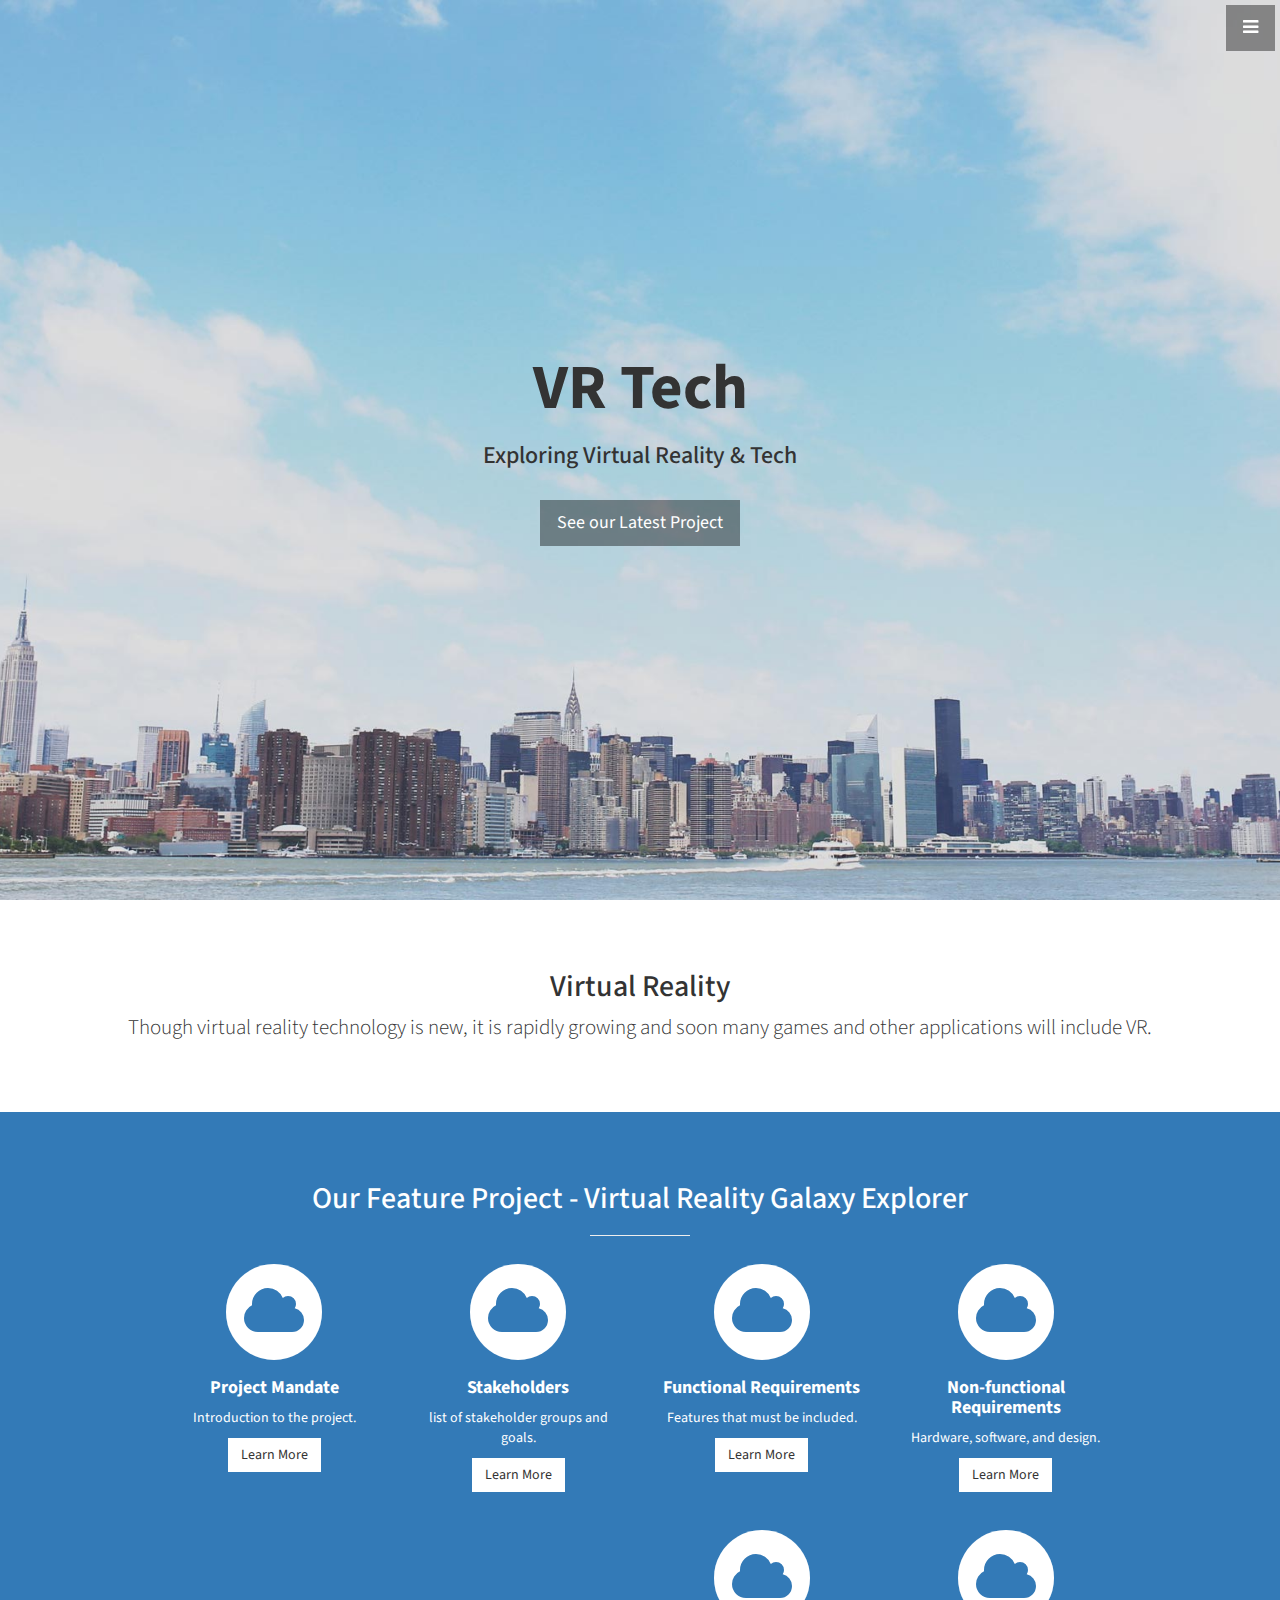
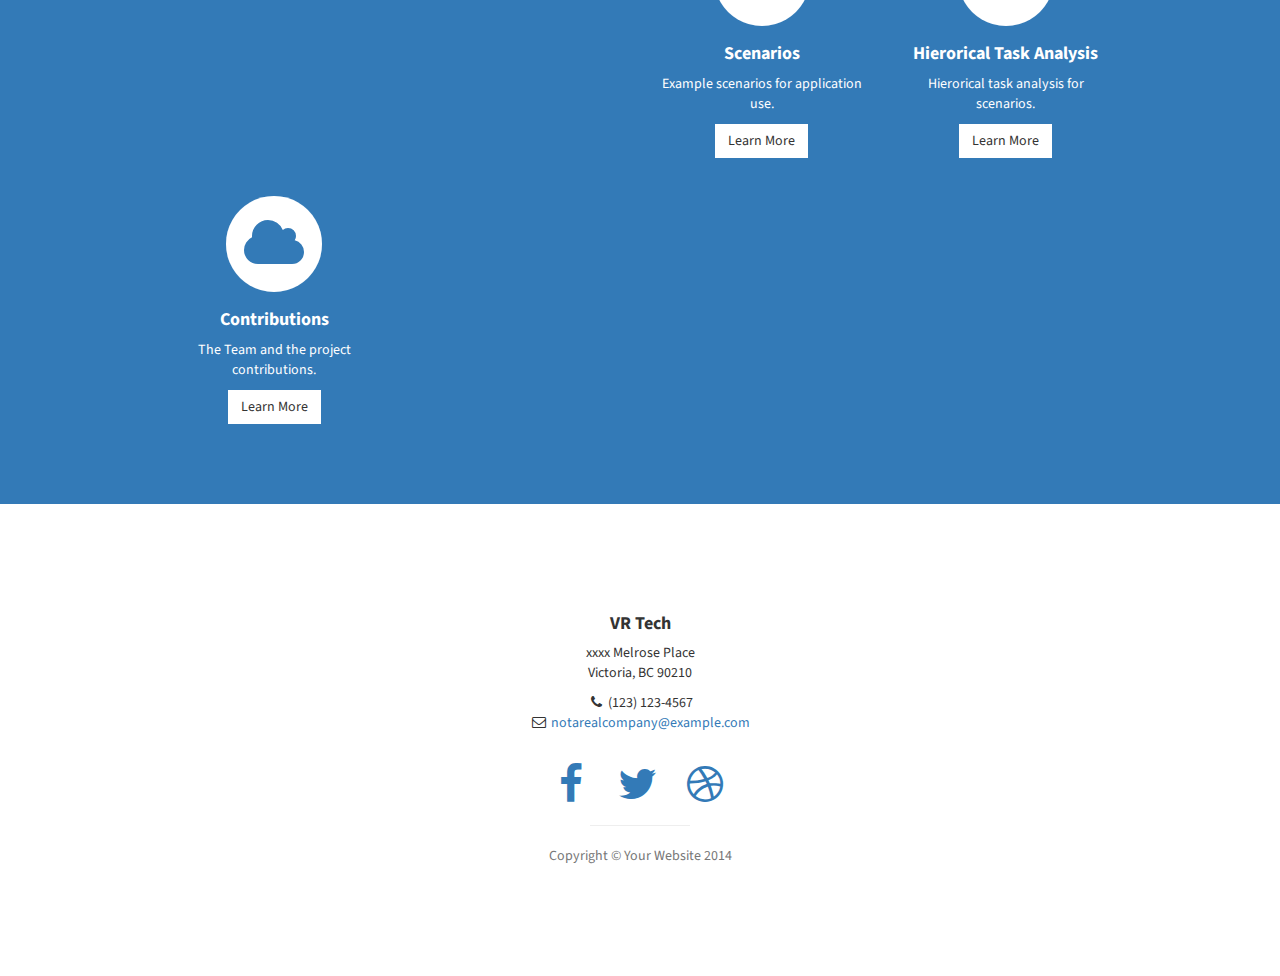
<file: index.html>
<!DOCTYPE html>
<html lang="en">

<head>

    <meta charset="utf-8">
    <meta http-equiv="X-UA-Compatible" content="IE=edge">
    <meta name="viewport" content="width=device-width, initial-scale=1">
    <meta name="description" content="">
    <meta name="author" content="">

    <title>Seng 310 Project - Phase 1 website</title>

    <!-- Bootstrap Core CSS -->
    <link href="css/bootstrap.min.css" rel="stylesheet">

    <!-- Custom CSS -->
    <link href="css/stylish-portfolio.css" rel="stylesheet">

    <!-- Custom Fonts -->
    <link href="font-awesome/css/font-awesome.min.css" rel="stylesheet" type="text/css">
    <link href="https://fonts.googleapis.com/css?family=Source+Sans+Pro:300,400,700,300italic,400italic,700italic" rel="stylesheet" type="text/css">

    <!-- HTML5 Shim and Respond.js IE8 support of HTML5 elements and media queries -->
    <!-- WARNING: Respond.js doesn't work if you view the page via file:// -->
    <!--[if lt IE 9]>
        <script src="https://oss.maxcdn.com/libs/html5shiv/3.7.0/html5shiv.js"></script>
        <script src="https://oss.maxcdn.com/libs/respond.js/1.4.2/respond.min.js"></script>
    <![endif]-->

</head>

<body>

  <!-- Navigation -->
  <a id="menu-toggle" href="#" class="btn btn-dark btn-lg toggle"><i class="fa fa-bars"></i></a>
  <nav id="sidebar-wrapper">
      <ul class="sidebar-nav">
          <a id="menu-close" href="#" class="btn btn-light btn-lg pull-right toggle"><i class="fa fa-times"></i></a>
          <li class="sidebar-brand">
              <a href="index.html" onclick=$("#menu-close").click();>Home</a>
          </li>
          <li>
              <a href="mandate.html" onclick=$("#menu-close").click();>Mandate</a>
          </li>
          <li>
              <a href="stakeholders.html" onclick=$("#menu-close").click();>Stakeholders</a>
          </li>
          <li>
              <a href="functional-requirements.html" onclick=$("#menu-close").click();>Functional Requirements</a>
          </li>
          <li>
              <a href="non-functional-requirements.html" onclick=$("#menu-close").click();>Non-functional Requirements</a>
          </li>
          <li>
              <a href="scenarios.html" onclick=$("#menu-close").click();>Scenarios</a>
          </li>
          <li>
              <a href="task-analysis.html" onclick=$("#menu-close").click();>Hierarchical Task Analysis</a>
          </li>
          <li>
              <a href="contributions.html" onclick=$("#menu-close").click();>contributions</a>
          </li>
      </ul>
  </nav>

    <!-- Header -->
    <header id="top" class="header-index">
        <div class="text-vertical-center">
            <h1>VR Tech</h1>
            <h3>Exploring Virtual Reality &amp; Tech</h3>
            <br>
            <a href="mandate.html" class="btn btn-dark btn-lg">See our Latest Project</a>
        </div>
    </header>

    <!-- About -->
    <section id="about" class="about">
        <div class="container">
            <div class="row">
                <div class="col-lg-12 text-center">
                    <h2>Virtual Reality</h2>
                    <p class="lead">Though virtual reality technology is new, it is rapidly growing
                       and soon many games and other applications will include VR.</p>
                </div>
            </div>
            <!-- /.row -->
        </div>
        <!-- /.container -->
    </section>

    <!-- Services -->
    <!-- The circle icons use Font Awesome's stacked icon classes. For more information, visit http://fontawesome.io/examples/ -->
    <section id="services" class="services bg-primary">
        <div class="container">
            <div class="row text-center">
                <div class="col-lg-10 col-lg-offset-1">
                    <h2>Our Feature Project - Virtual Reality Galaxy Explorer</h2>
                    <hr class="small">
                    <div class="row">
                        <div class="col-md-3 col-sm-6">
                            <div class="service-item">
                                <span class="fa-stack fa-4x">
                                <i class="fa fa-circle fa-stack-2x"></i>
                                <i class="fa fa-cloud fa-stack-1x text-primary"></i>
                            </span>
                                <h4>
                                    <strong>Project Mandate</strong>
                                </h4>
                                <p>Introduction to the project.</p>
                                <a href="mandate.html" class="btn btn-light">Learn More</a>
                            </div>
                        </div>
                        <div class="col-md-3 col-sm-6">
                            <div class="service-item">
                                <span class="fa-stack fa-4x">
                                <i class="fa fa-circle fa-stack-2x"></i>
                                <i class="fa fa-cloud fa-stack-1x text-primary"></i>
                            </span>
                                <h4>
                                    <strong>Stakeholders</strong>
                                </h4>
                                <p>list of stakeholder groups and goals.</p>
                                <a href="stakeholders.html" class="btn btn-light">Learn More</a>
                            </div>
                        </div>
                        <div class="col-md-3 col-sm-6">
                            <div class="service-item">
                                <span class="fa-stack fa-4x">
                                <i class="fa fa-circle fa-stack-2x"></i>
                                <i class="fa fa-cloud fa-stack-1x text-primary"></i>
                            </span>
                                <h4>
                                    <strong>Functional Requirements</strong>
                                </h4>
                                <p>Features that must be included.</p>
                                <a href="functional-requirements.html" class="btn btn-light">Learn More</a>
                            </div>
                        </div>
                        <div class="col-md-3 col-sm-6">
                            <div class="service-item">
                                <span class="fa-stack fa-4x">
                                <i class="fa fa-circle fa-stack-2x"></i>
                                <i class="fa fa-cloud fa-stack-1x text-primary"></i>
                            </span>
                                <h4>
                                    <strong>Non-functional Requirements</strong>
                                </h4>
                                <p>Hardware, software, and design.</p>
                                <a href="non-functional-requirements" class="btn btn-light">Learn More</a>
                            </div>
                        </div>
                        <div class="col-md-3 col-sm-6">
                            <div class="service-item">
                                <span class="fa-stack fa-4x">
                                <i class="fa fa-circle fa-stack-2x"></i>
                                <i class="fa fa-cloud fa-stack-1x text-primary"></i>
                            </span>
                                <h4>
                                    <strong>Scenarios</strong>
                                </h4>
                                <p>Example scenarios for application use.</p>
                                <a href="scenarios.html" class="btn btn-light">Learn More</a>
                            </div>
                        </div>
                        <div class="col-md-3 col-sm-6">
                            <div class="service-item">
                                <span class="fa-stack fa-4x">
                                <i class="fa fa-circle fa-stack-2x"></i>
                                <i class="fa fa-cloud fa-stack-1x text-primary"></i>
                            </span>
                                <h4>
                                    <strong>Hierorical Task Analysis</strong>
                                </h4>
                                <p>Hierorical task analysis for scenarios.</p>
                                <a href="task-analysis.html" class="btn btn-light">Learn More</a>
                            </div>
                        </div>
                        <div class="col-md-3 col-sm-6">
                            <div class="service-item">
                                <span class="fa-stack fa-4x">
                                <i class="fa fa-circle fa-stack-2x"></i>
                                <i class="fa fa-cloud fa-stack-1x text-primary"></i>
                            </span>
                                <h4>
                                    <strong>Contributions</strong>
                                </h4>
                                <p>The Team and the project contributions.</p>
                                <a href="contributions.html" class="btn btn-light">Learn More</a>
                            </div>
                        </div>
                    </div>
                    <!-- /.row (nested) -->
                </div>
                <!-- /.col-lg-10 -->
            </div>
            <!-- /.row -->
        </div>
        <!-- /.container -->
    </section>

    <!-- Footer -->
    <footer>
        <div class="container">
            <div class="row">
                <div class="col-lg-10 col-lg-offset-1 text-center">
                    <h4><strong>VR Tech</strong>
                    </h4>
                    <p>xxxx Melrose Place
                        <br>Victoria, BC 90210</p>
                    <ul class="list-unstyled">
                        <li><i class="fa fa-phone fa-fw"></i> (123) 123-4567</li>
                        <li><i class="fa fa-envelope-o fa-fw"></i> <a href="mailto:name@example.com">notarealcompany@example.com</a>
                        </li>
                    </ul>
                    <br>
                    <ul class="list-inline">
                        <li>
                            <a href="#"><i class="fa fa-facebook fa-fw fa-3x"></i></a>
                        </li>
                        <li>
                            <a href="#"><i class="fa fa-twitter fa-fw fa-3x"></i></a>
                        </li>
                        <li>
                            <a href="#"><i class="fa fa-dribbble fa-fw fa-3x"></i></a>
                        </li>
                    </ul>
                    <hr class="small">
                    <p class="text-muted">Copyright &copy; Your Website 2014</p>
                </div>
            </div>
        </div>
        <a id="to-top" href="#top" class="btn btn-dark btn-lg"><i class="fa fa-chevron-up fa-fw fa-1x"></i></a>
    </footer>

    <!-- jQuery -->
    <script src="js/jquery.js"></script>

    <!-- Bootstrap Core JavaScript -->
    <script src="js/bootstrap.min.js"></script>

    <!-- Custom Theme JavaScript -->
    <script>
    // Closes the sidebar menu
    $("#menu-close").click(function(e) {
        e.preventDefault();
        $("#sidebar-wrapper").toggleClass("active");
    });
    // Opens the sidebar menu
    $("#menu-toggle").click(function(e) {
        e.preventDefault();
        $("#sidebar-wrapper").toggleClass("active");
    });
    // Scrolls to the selected menu item on the page
    $(function() {
        $('a[href*=#]:not([href=#],[data-toggle],[data-target],[data-slide])').click(function() {
            if (location.pathname.replace(/^\//, '') == this.pathname.replace(/^\//, '') || location.hostname == this.hostname) {
                var target = $(this.hash);
                target = target.length ? target : $('[name=' + this.hash.slice(1) + ']');
                if (target.length) {
                    $('html,body').animate({
                        scrollTop: target.offset().top
                    }, 1000);
                    return false;
                }
            }
        });
    });
    //#to-top button appears after scrolling
    var fixed = false;
    $(document).scroll(function() {
        if ($(this).scrollTop() > 250) {
            if (!fixed) {
                fixed = true;
                // $('#to-top').css({position:'fixed', display:'block'});
                $('#to-top').show("slow", function() {
                    $('#to-top').css({
                        position: 'fixed',
                        display: 'block'
                    });
                });
            }
        } else {
            if (fixed) {
                fixed = false;
                $('#to-top').hide("slow", function() {
                    $('#to-top').css({
                        display: 'none'
                    });
                });
            }
        }
    });
    // Disable Google Maps scrolling
    // See http://stackoverflow.com/a/25904582/1607849
    // Disable scroll zooming and bind back the click event
    var onMapMouseleaveHandler = function(event) {
        var that = $(this);
        that.on('click', onMapClickHandler);
        that.off('mouseleave', onMapMouseleaveHandler);
        that.find('iframe').css("pointer-events", "none");
    }
    var onMapClickHandler = function(event) {
            var that = $(this);
            // Disable the click handler until the user leaves the map area
            that.off('click', onMapClickHandler);
            // Enable scrolling zoom
            that.find('iframe').css("pointer-events", "auto");
            // Handle the mouse leave event
            that.on('mouseleave', onMapMouseleaveHandler);
        }
        // Enable map zooming with mouse scroll when the user clicks the map
    $('.map').on('click', onMapClickHandler);
    </script>

</body>

</html>
</file>
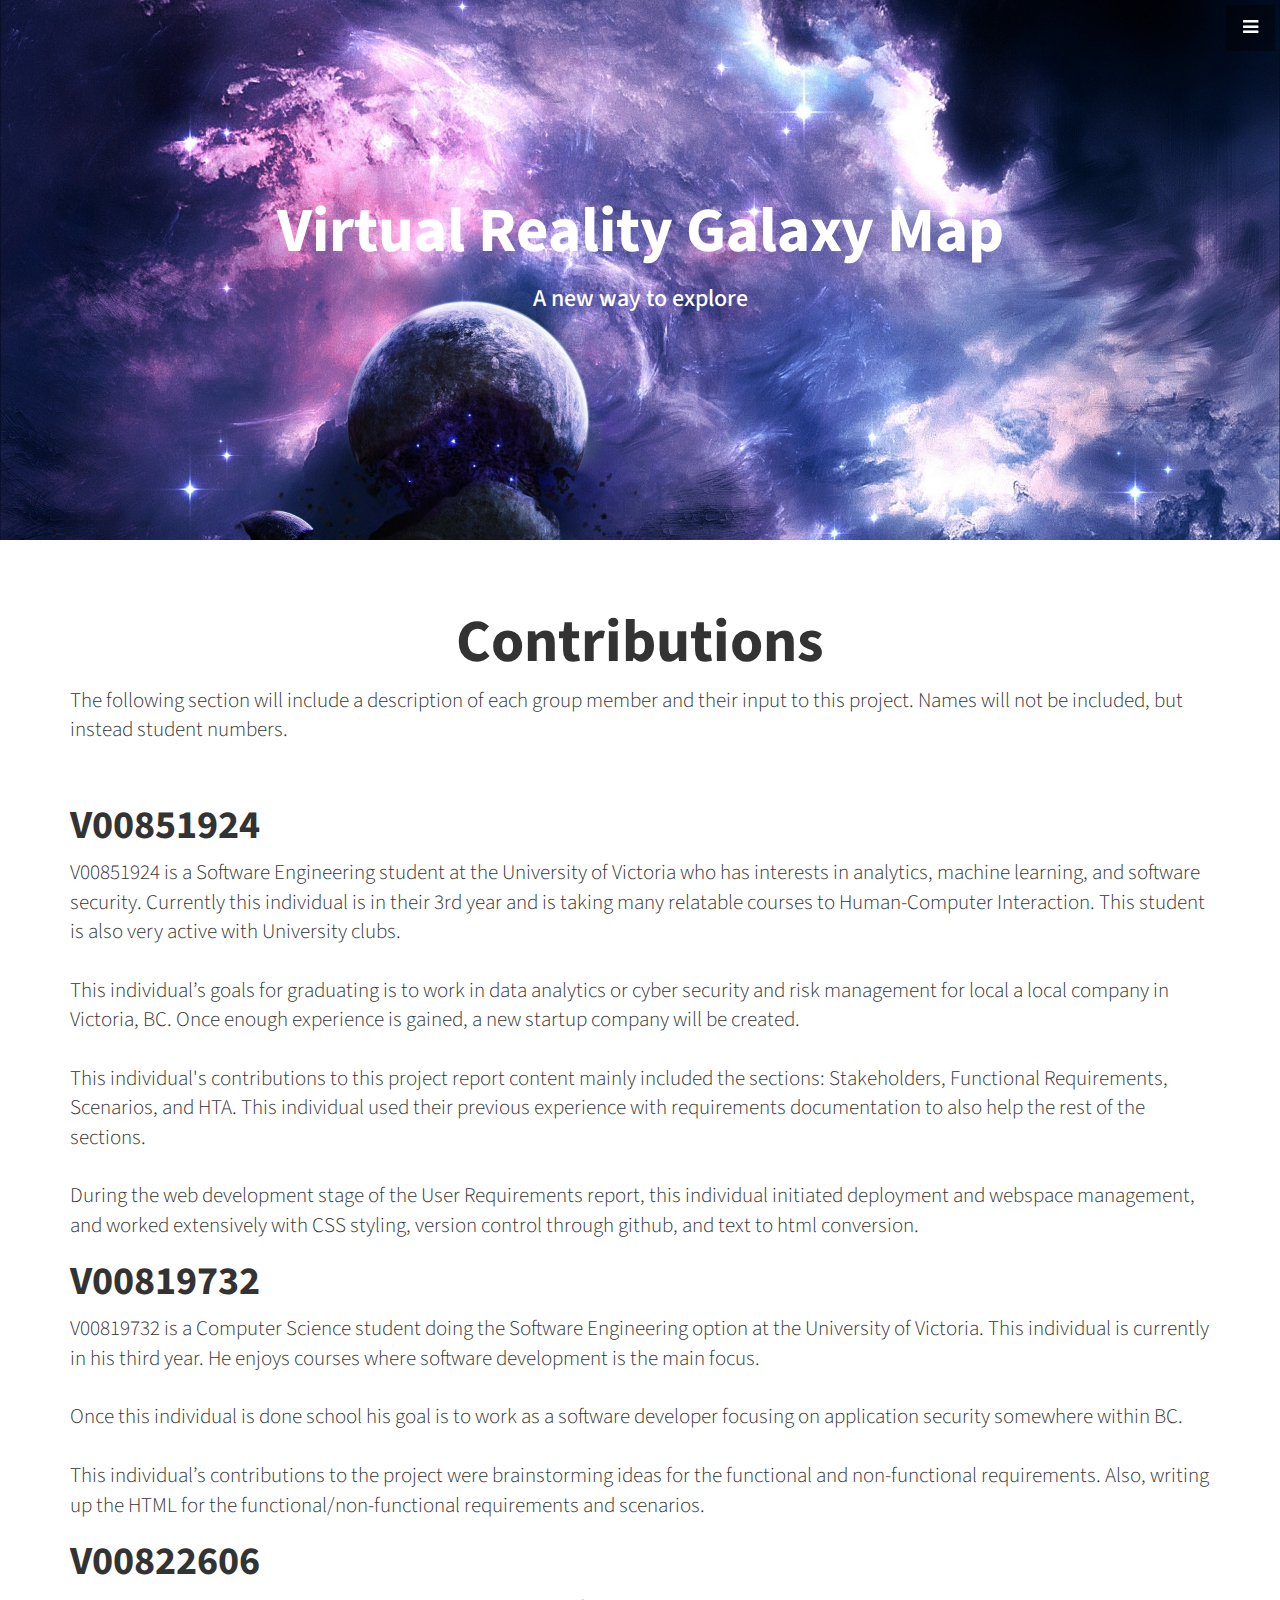
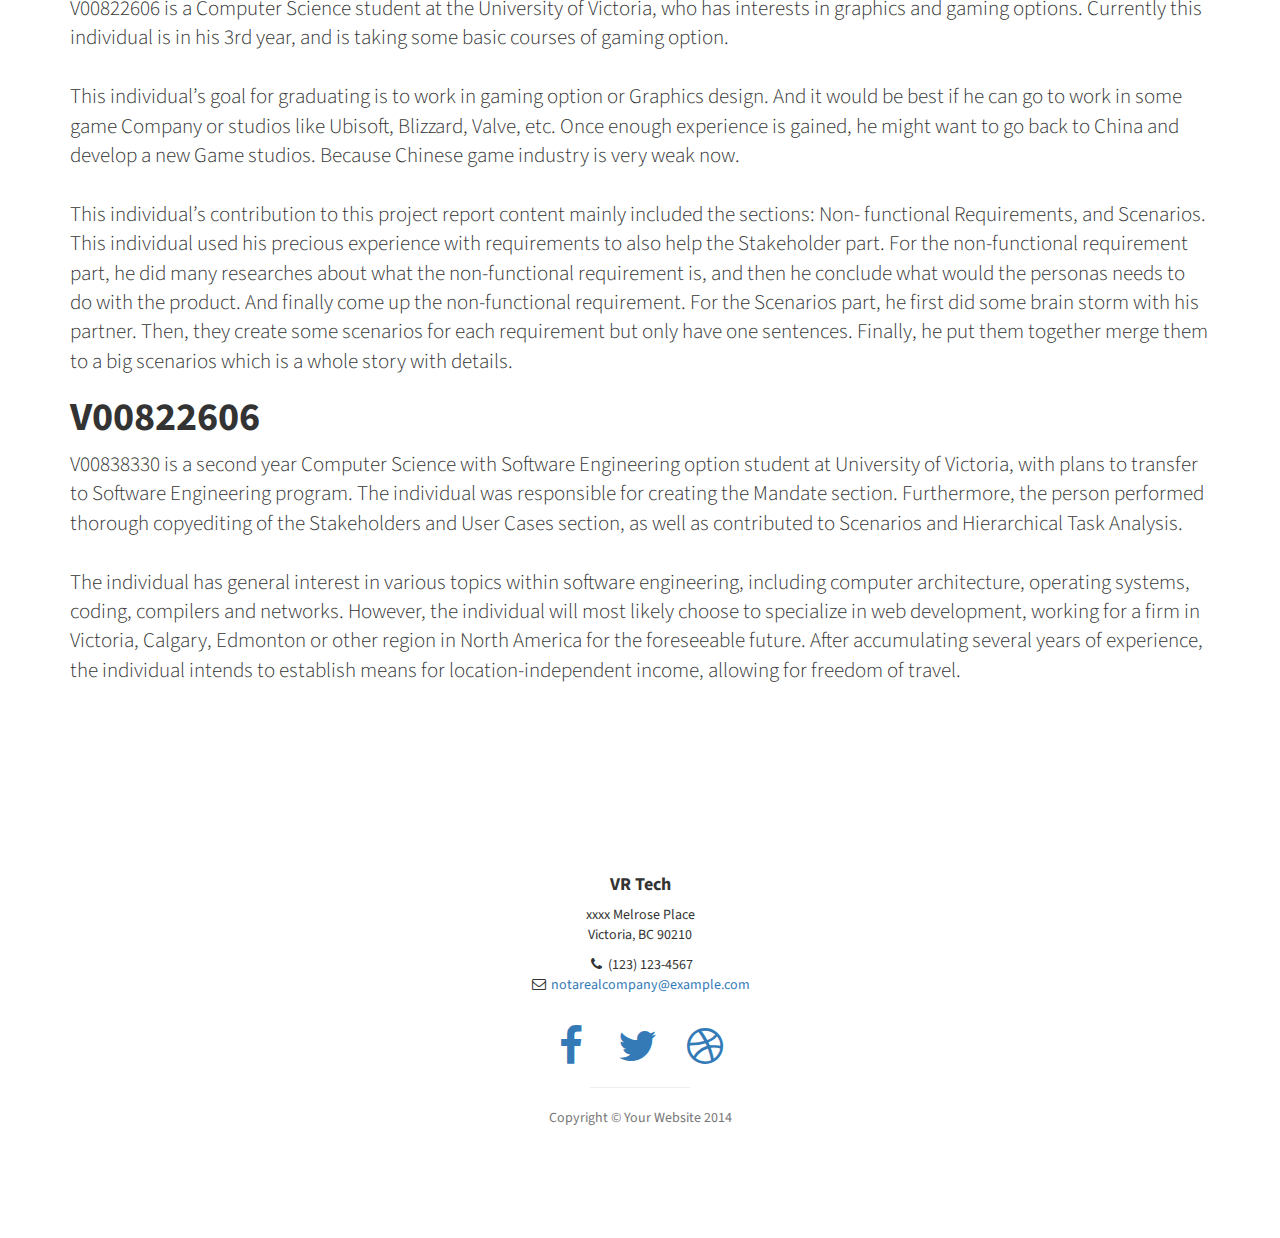
<file: contributions.html>
<!DOCTYPE html>
<html lang="en">

<head>

    <meta charset="utf-8">
    <meta http-equiv="X-UA-Compatible" content="IE=edge">
    <meta name="viewport" content="width=device-width, initial-scale=1">
    <meta name="description" content="">
    <meta name="author" content="">

    <title>Seng 310 Project - Phase 1 website</title>

    <!-- Bootstrap Core CSS -->
    <link href="css/bootstrap.min.css" rel="stylesheet">

    <!-- Custom CSS -->
    <link href="css/stylish-portfolio.css" rel="stylesheet">

    <!-- Custom Fonts -->
    <link href="font-awesome/css/font-awesome.min.css" rel="stylesheet" type="text/css">
    <link href="https://fonts.googleapis.com/css?family=Source+Sans+Pro:300,400,700,300italic,400italic,700italic" rel="stylesheet" type="text/css">

    <!-- HTML5 Shim and Respond.js IE8 support of HTML5 elements and media queries -->
    <!-- WARNING: Respond.js doesn't work if you view the page via file:// -->
    <!--[if lt IE 9]>
        <script src="https://oss.maxcdn.com/libs/html5shiv/3.7.0/html5shiv.js"></script>
        <script src="https://oss.maxcdn.com/libs/respond.js/1.4.2/respond.min.js"></script>
    <![endif]-->

</head>

<body>

  <!-- Navigation -->
  <a id="menu-toggle" href="#" class="btn btn-dark btn-lg toggle"><i class="fa fa-bars"></i></a>
  <nav id="sidebar-wrapper">
      <ul class="sidebar-nav">
          <a id="menu-close" href="#" class="btn btn-light btn-lg pull-right toggle"><i class="fa fa-times"></i></a>
          <li class="sidebar-brand">
              <a href="index.html" onclick=$("#menu-close").click();>Home</a>
          </li>
          <li>
              <a href="mandate.html" onclick=$("#menu-close").click();>Mandate</a>
          </li>
          <li>
              <a href="stakeholders.html" onclick=$("#menu-close").click();>Stakeholders</a>
          </li>
          <li>
              <a href="functional-requirements.html" onclick=$("#menu-close").click();>Functional Requirements</a>
          </li>
          <li>
              <a href="non-functional-requirements.html" onclick=$("#menu-close").click();>Non-functional Requirements</a>
          </li>
          <li>
              <a href="scenarios.html" onclick=$("#menu-close").click();>Scenarios</a>
          </li>
          <li>
              <a href="task-analysis.html" onclick=$("#menu-close").click();>Hierarchical Task Analysis</a>
          </li>
          <li>
              <a href="contributions.html" onclick=$("#menu-close").click();>contributions</a>
          </li>
      </ul>
  </nav>

    <!-- Header -->
    <header id="top" class="header-project">
        <div class="text-vertical-center">
            <h1>Virtual Reality Galaxy Map</h1>
            <h3>A new way to explore</h3>
            <br>

        </div>
    </header>

    <!-- About -->
    <section id="about" class="about">
        <div class="container">
            <div class="row">
              <div class="col-lg-12 text-center lead">

                <h1>Contributions</h1>

                <div class="lead-body">
                  <p>
                    The following section will include a description of each group member and their input to this
                    project. Names will not be included, but instead student numbers.
                  </p>
                  <br />

                  <h2>V00851924</h2>
                    <p>
                      V00851924 is a Software Engineering student at the University of Victoria who has
                      interests in analytics, machine learning, and software security. Currently this
                      individual is in their 3rd year and is taking many relatable courses to
                      Human-Computer Interaction. This student is also very active with University clubs.
                      <br />
                      <br />
                      This individual’s goals for graduating is to work in data analytics or cyber
                      security and risk management for local a local company in Victoria, BC. Once
                      enough experience is gained, a new startup company will be created.
                      <br />
                      <br />
                      This individual's contributions to this project report content mainly included
                      the sections: Stakeholders, Functional Requirements, Scenarios, and HTA.
                      This individual used their previous experience with requirements documentation to
                      also help the rest of the sections.
                      <br />
                      <br />
                      During the web development stage of the User Requirements report, this individual
                      initiated deployment and webspace management, and worked extensively with CSS styling,
                      version control through github, and text to html conversion.
                    </p>

                  <h2>V00819732</h2>
                    <p>
                      V00819732 is a Computer Science student doing the Software Engineering option at
                      the University of Victoria. This individual is currently in his third year.
                      He enjoys courses where software development is the main focus.
                      <br />
                      <br />
                      Once this individual is done school his goal is to work as a software developer
                      focusing on application security somewhere within BC.
                      <br />
                      <br />
                      This individual’s contributions to the project were brainstorming ideas for the
                      functional and non-functional requirements. Also, writing up the HTML for the
                      functional/non-functional requirements and scenarios.
                    </p>

                  <h2>V00822606</h2>
                    <p>
                      V00822606 is a Computer Science student at the University of Victoria, who has
                      interests in graphics and gaming options. Currently this individual is in his 3rd
                      year, and is taking some basic courses of gaming option.
                      <br />
                      <br />
                      This individual’s goal for graduating is to work in gaming option or Graphics
                      design. And it would be best if he can go to work in some game Company or studios
                      like Ubisoft, Blizzard, Valve, etc. Once enough experience is gained, he might want
                      to go back to China and develop a new Game studios. Because Chinese game industry is
                      very weak now.
                      <br />
                      <br />
                      This individual’s contribution to this project report content mainly included
                      the sections: Non- functional Requirements, and Scenarios. This individual used
                      his precious experience with requirements to also help the Stakeholder part.
                      For the non-functional requirement part, he did many researches about what the
                      non-functional requirement is, and then he conclude what would the personas needs
                      to do with the product. And finally come up the non-functional requirement. For
                      the Scenarios part, he first did some brain storm with his partner. Then, they
                      create some scenarios for each requirement but only have one sentences. Finally,
                      he put them together merge them to a big scenarios which is a whole story with
                      details.
                    </p>
                  <h2>V00822606</h2>
                  <p>
                    V00838330 is a second year Computer Science with Software Engineering option student
                    at University of Victoria, with plans to transfer to Software Engineering program.
                    The individual was responsible for creating the Mandate section. Furthermore, the
                    person performed thorough copyediting of the Stakeholders and User Cases section,
                    as well as contributed to Scenarios and Hierarchical Task Analysis.
                    <br />
                    <br />
                    The individual has general interest in various topics within software engineering,
                    including computer architecture, operating systems, coding, compilers and networks.
                    However, the individual will most likely choose to specialize in web development,
                    working for a firm in Victoria, Calgary, Edmonton or other region in North America
                    for the foreseeable future. After accumulating several years of experience, the
                    individual intends to establish means for location-independent income, allowing for
                    freedom of travel.
                  </p>
                </div>

              </div>
            </div>
            <!-- /.row -->
        </div>
        <!-- /.container -->
    </section>

    <!-- Footer -->
    <footer>
        <div class="container">
            <div class="row">
                <div class="col-lg-10 col-lg-offset-1 text-center">
                    <h4><strong>VR Tech</strong>
                    </h4>
                    <p>xxxx Melrose Place
                        <br>Victoria, BC 90210</p>
                    <ul class="list-unstyled">
                        <li><i class="fa fa-phone fa-fw"></i> (123) 123-4567</li>
                        <li><i class="fa fa-envelope-o fa-fw"></i> <a href="mailto:name@example.com">notarealcompany@example.com</a>
                        </li>
                    </ul>
                    <br>
                    <ul class="list-inline">
                        <li>
                            <a href="#"><i class="fa fa-facebook fa-fw fa-3x"></i></a>
                        </li>
                        <li>
                            <a href="#"><i class="fa fa-twitter fa-fw fa-3x"></i></a>
                        </li>
                        <li>
                            <a href="#"><i class="fa fa-dribbble fa-fw fa-3x"></i></a>
                        </li>
                    </ul>
                    <hr class="small">
                    <p class="text-muted">Copyright &copy; Your Website 2014</p>
                </div>
            </div>
        </div>
        <a id="to-top" href="#top" class="btn btn-dark btn-lg"><i class="fa fa-chevron-up fa-fw fa-1x"></i></a>
    </footer>

    <!-- jQuery -->
    <script src="js/jquery.js"></script>

    <!-- Bootstrap Core JavaScript -->
    <script src="js/bootstrap.min.js"></script>

    <!-- Custom Theme JavaScript -->
    <script>
    // Closes the sidebar menu
    $("#menu-close").click(function(e) {
        e.preventDefault();
        $("#sidebar-wrapper").toggleClass("active");
    });
    // Opens the sidebar menu
    $("#menu-toggle").click(function(e) {
        e.preventDefault();
        $("#sidebar-wrapper").toggleClass("active");
    });
    // Scrolls to the selected menu item on the page
    $(function() {
        $('a[href*=#]:not([href=#],[data-toggle],[data-target],[data-slide])').click(function() {
            if (location.pathname.replace(/^\//, '') == this.pathname.replace(/^\//, '') || location.hostname == this.hostname) {
                var target = $(this.hash);
                target = target.length ? target : $('[name=' + this.hash.slice(1) + ']');
                if (target.length) {
                    $('html,body').animate({
                        scrollTop: target.offset().top
                    }, 1000);
                    return false;
                }
            }
        });
    });
    //#to-top button appears after scrolling
    var fixed = false;
    $(document).scroll(function() {
        if ($(this).scrollTop() > 250) {
            if (!fixed) {
                fixed = true;
                // $('#to-top').css({position:'fixed', display:'block'});
                $('#to-top').show("slow", function() {
                    $('#to-top').css({
                        position: 'fixed',
                        display: 'block'
                    });
                });
            }
        } else {
            if (fixed) {
                fixed = false;
                $('#to-top').hide("slow", function() {
                    $('#to-top').css({
                        display: 'none'
                    });
                });
            }
        }
    });
    // Disable Google Maps scrolling
    // See http://stackoverflow.com/a/25904582/1607849
    // Disable scroll zooming and bind back the click event
    var onMapMouseleaveHandler = function(event) {
        var that = $(this);
        that.on('click', onMapClickHandler);
        that.off('mouseleave', onMapMouseleaveHandler);
        that.find('iframe').css("pointer-events", "none");
    }
    var onMapClickHandler = function(event) {
            var that = $(this);
            // Disable the click handler until the user leaves the map area
            that.off('click', onMapClickHandler);
            // Enable scrolling zoom
            that.find('iframe').css("pointer-events", "auto");
            // Handle the mouse leave event
            that.on('mouseleave', onMapMouseleaveHandler);
        }
        // Enable map zooming with mouse scroll when the user clicks the map
    $('.map').on('click', onMapClickHandler);
    </script>

</body>

</html>
</file>
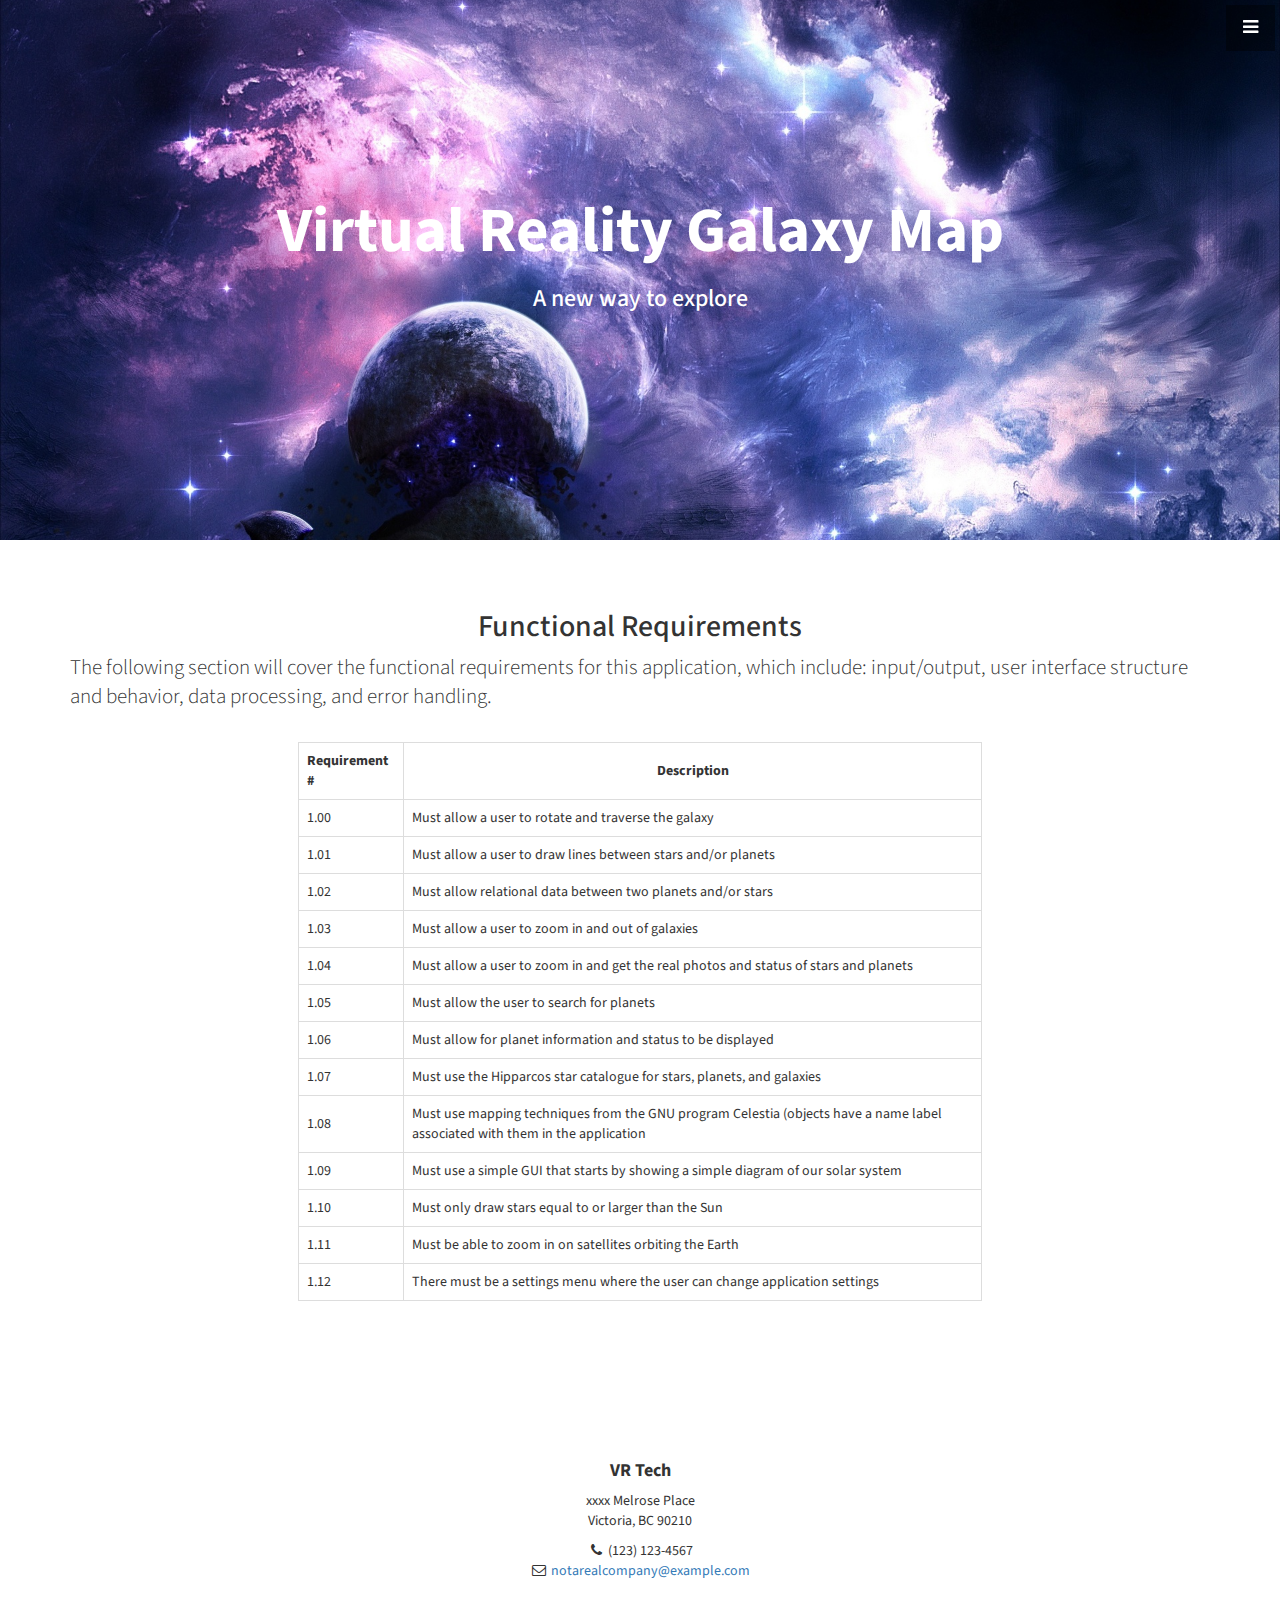
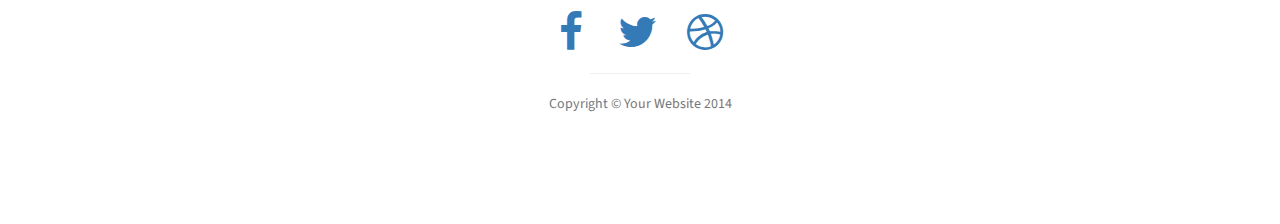
<file: functional-requirements.html>
<!DOCTYPE html>
<html lang="en">

<head>

    <meta charset="utf-8">
    <meta http-equiv="X-UA-Compatible" content="IE=edge">
    <meta name="viewport" content="width=device-width, initial-scale=1">
    <meta name="description" content="">
    <meta name="author" content="">

    <title>Seng 310 Project - Phase 1 website</title>

    <!-- Bootstrap Core CSS -->
    <link href="css/bootstrap.min.css" rel="stylesheet">

    <!-- Custom CSS -->
    <link href="css/stylish-portfolio.css" rel="stylesheet">

    <!-- Custom Fonts -->
    <link href="font-awesome/css/font-awesome.min.css" rel="stylesheet" type="text/css">
    <link href="https://fonts.googleapis.com/css?family=Source+Sans+Pro:300,400,700,300italic,400italic,700italic" rel="stylesheet" type="text/css">

    <!-- HTML5 Shim and Respond.js IE8 support of HTML5 elements and media queries -->
    <!-- WARNING: Respond.js doesn't work if you view the page via file:// -->
    <!--[if lt IE 9]>
        <script src="https://oss.maxcdn.com/libs/html5shiv/3.7.0/html5shiv.js"></script>
        <script src="https://oss.maxcdn.com/libs/respond.js/1.4.2/respond.min.js"></script>
    <![endif]-->

</head>

<body>

  <!-- Navigation -->
  <a id="menu-toggle" href="#" class="btn btn-dark btn-lg toggle"><i class="fa fa-bars"></i></a>
  <nav id="sidebar-wrapper">
      <ul class="sidebar-nav">
          <a id="menu-close" href="#" class="btn btn-light btn-lg pull-right toggle"><i class="fa fa-times"></i></a>
          <li class="sidebar-brand">
              <a href="index.html" onclick=$("#menu-close").click();>Home</a>
          </li>
          <li>
              <a href="mandate.html" onclick=$("#menu-close").click();>Mandate</a>
          </li>
          <li>
              <a href="stakeholders.html" onclick=$("#menu-close").click();>Stakeholders</a>
          </li>
          <li>
              <a href="functional-requirements.html" onclick=$("#menu-close").click();>Functional Requirements</a>
          </li>
          <li>
              <a href="non-functional-requirements.html" onclick=$("#menu-close").click();>Non-functional Requirements</a>
          </li>
          <li>
              <a href="scenarios.html" onclick=$("#menu-close").click();>Scenarios</a>
          </li>
          <li>
              <a href="task-analysis.html" onclick=$("#menu-close").click();>Hierarchical Task Analysis</a>
          </li>
          <li>
              <a href="contributions.html" onclick=$("#menu-close").click();>contributions</a>
          </li>
      </ul>
  </nav>

    <!-- Header -->
    <header id="top" class="header-project">
        <div class="text-vertical-center">
            <h1>Virtual Reality Galaxy Map</h1>
            <h3>A new way to explore</h3>
            <br>

        </div>
    </header>

    <!-- About -->
    <section id="about" class="about">
        <div class="container">
            <div class="row">
                <div class="col-lg-12 text-center lead">
                    <h2>Functional Requirements</h2>
                    <p class="lead-body">The following section will cover the functional requirements for this application, which include: input/output, user interface structure and behavior, data processing, and error handling.
                    </p>
                </div>
            </div>

             <table class="requ_table" style="width:60%" align="center">
                <tr>

                    <th class="req_l_t">  <b> Requirement # </b> </th>
                    <th class="req_r_t_des" > <b> Description </b> </th>

                 </tr>
                 <tr>
                    <td class="r_left">1.00</td>
                     <td class="r_right">Must allow a user to rotate and traverse the galaxy</td>

                 </tr>
                 <tr>
                    <td class="r_left">1.01</td>
                    <td class="r_right">Must allow a user to draw lines between stars and/or planets</td>

                 </tr>

                  <tr>
                    <td class="r_left">1.02</td>
                    <td class="r_right">Must allow relational data between two planets and/or stars</td>

                 </tr>

                  <tr>
                    <td class="r_left">1.03</td>
                    <td class="r_right">Must allow a user to zoom in and out of galaxies </td>

                 </tr>
                <tr>
                    <td class="r_left">1.04</td>
                    <td class="r_right">Must allow a user to zoom in and get the real photos and status of stars and planets</td>

                 </tr>

                 <tr>
                    <td class="r_left">1.05</td>
                    <td class="r_right">Must allow the user to search for planets</td>

                 </tr>

                 <tr>
                    <td class="r_left">1.06</td>
                    <td class="r_right">Must allow for planet information and status to be displayed</td>

                 </tr>

                  <tr>
                    <td class="r_left">1.07</td>
                    <td class="r_right">Must use the Hipparcos star catalogue for stars, planets, and galaxies</td>

                 </tr>
                  <tr>
                    <td class="r_left">1.08</td>
                    <td class="r_right">Must use mapping techniques from the GNU program Celestia (objects have a name label associated with them in the application</td>

                 </tr>
                 <tr>
                    <td class="r_left">1.09</td>
                    <td class="r_right">Must use a simple GUI that starts by showing a simple diagram of our solar system</td>

                 </tr>
                  <tr>
                    <td class="r_left">1.10</td>
                    <td class="r_right">Must only draw stars equal to or larger than the Sun</td>

                 </tr>
                  <tr>
                    <td class="r_left">1.11</td>
                    <td class="r_right">Must be able to zoom in on satellites orbiting the Earth</td>

                 </tr>
                  <tr>
                    <td class="r_left">1.12</td>
                    <td class="r_right">There must be a settings menu where the user can change application settings</td>

              </table>
        </div>
        <!-- /.container -->
    </section>

    <!-- Footer -->
    <footer>
        <div class="container">
            <div class="row">
                <div class="col-lg-10 col-lg-offset-1 text-center">
                    <h4><strong>VR Tech</strong>
                    </h4>
                    <p>xxxx Melrose Place
                        <br>Victoria, BC 90210</p>
                    <ul class="list-unstyled">
                        <li><i class="fa fa-phone fa-fw"></i> (123) 123-4567</li>
                        <li><i class="fa fa-envelope-o fa-fw"></i> <a href="mailto:name@example.com">notarealcompany@example.com</a>
                        </li>
                    </ul>
                    <br>
                    <ul class="list-inline">
                        <li>
                            <a href="#"><i class="fa fa-facebook fa-fw fa-3x"></i></a>
                        </li>
                        <li>
                            <a href="#"><i class="fa fa-twitter fa-fw fa-3x"></i></a>
                        </li>
                        <li>
                            <a href="#"><i class="fa fa-dribbble fa-fw fa-3x"></i></a>
                        </li>
                    </ul>
                    <hr class="small">
                    <p class="text-muted">Copyright &copy; Your Website 2014</p>
                </div>
            </div>
        </div>
        <a id="to-top" href="#top" class="btn btn-dark btn-lg"><i class="fa fa-chevron-up fa-fw fa-1x"></i></a>
    </footer>

    <!-- jQuery -->
    <script src="js/jquery.js"></script>

    <!-- Bootstrap Core JavaScript -->
    <script src="js/bootstrap.min.js"></script>

    <!-- Custom Theme JavaScript -->
    <script>
    // Closes the sidebar menu
    $("#menu-close").click(function(e) {
        e.preventDefault();
        $("#sidebar-wrapper").toggleClass("active");
    });
    // Opens the sidebar menu
    $("#menu-toggle").click(function(e) {
        e.preventDefault();
        $("#sidebar-wrapper").toggleClass("active");
    });
    // Scrolls to the selected menu item on the page
    $(function() {
        $('a[href*=#]:not([href=#],[data-toggle],[data-target],[data-slide])').click(function() {
            if (location.pathname.replace(/^\//, '') == this.pathname.replace(/^\//, '') || location.hostname == this.hostname) {
                var target = $(this.hash);
                target = target.length ? target : $('[name=' + this.hash.slice(1) + ']');
                if (target.length) {
                    $('html,body').animate({
                        scrollTop: target.offset().top
                    }, 1000);
                    return false;
                }
            }
        });
    });
    //#to-top button appears after scrolling
    var fixed = false;
    $(document).scroll(function() {
        if ($(this).scrollTop() > 250) {
            if (!fixed) {
                fixed = true;
                // $('#to-top').css({position:'fixed', display:'block'});
                $('#to-top').show("slow", function() {
                    $('#to-top').css({
                        position: 'fixed',
                        display: 'block'
                    });
                });
            }
        } else {
            if (fixed) {
                fixed = false;
                $('#to-top').hide("slow", function() {
                    $('#to-top').css({
                        display: 'none'
                    });
                });
            }
        }
    });
    // Disable Google Maps scrolling
    // See http://stackoverflow.com/a/25904582/1607849
    // Disable scroll zooming and bind back the click event
    var onMapMouseleaveHandler = function(event) {
        var that = $(this);
        that.on('click', onMapClickHandler);
        that.off('mouseleave', onMapMouseleaveHandler);
        that.find('iframe').css("pointer-events", "none");
    }
    var onMapClickHandler = function(event) {
            var that = $(this);
            // Disable the click handler until the user leaves the map area
            that.off('click', onMapClickHandler);
            // Enable scrolling zoom
            that.find('iframe').css("pointer-events", "auto");
            // Handle the mouse leave event
            that.on('mouseleave', onMapMouseleaveHandler);
        }
        // Enable map zooming with mouse scroll when the user clicks the map
    $('.map').on('click', onMapClickHandler);
    </script>

</body>

</html>
</file>
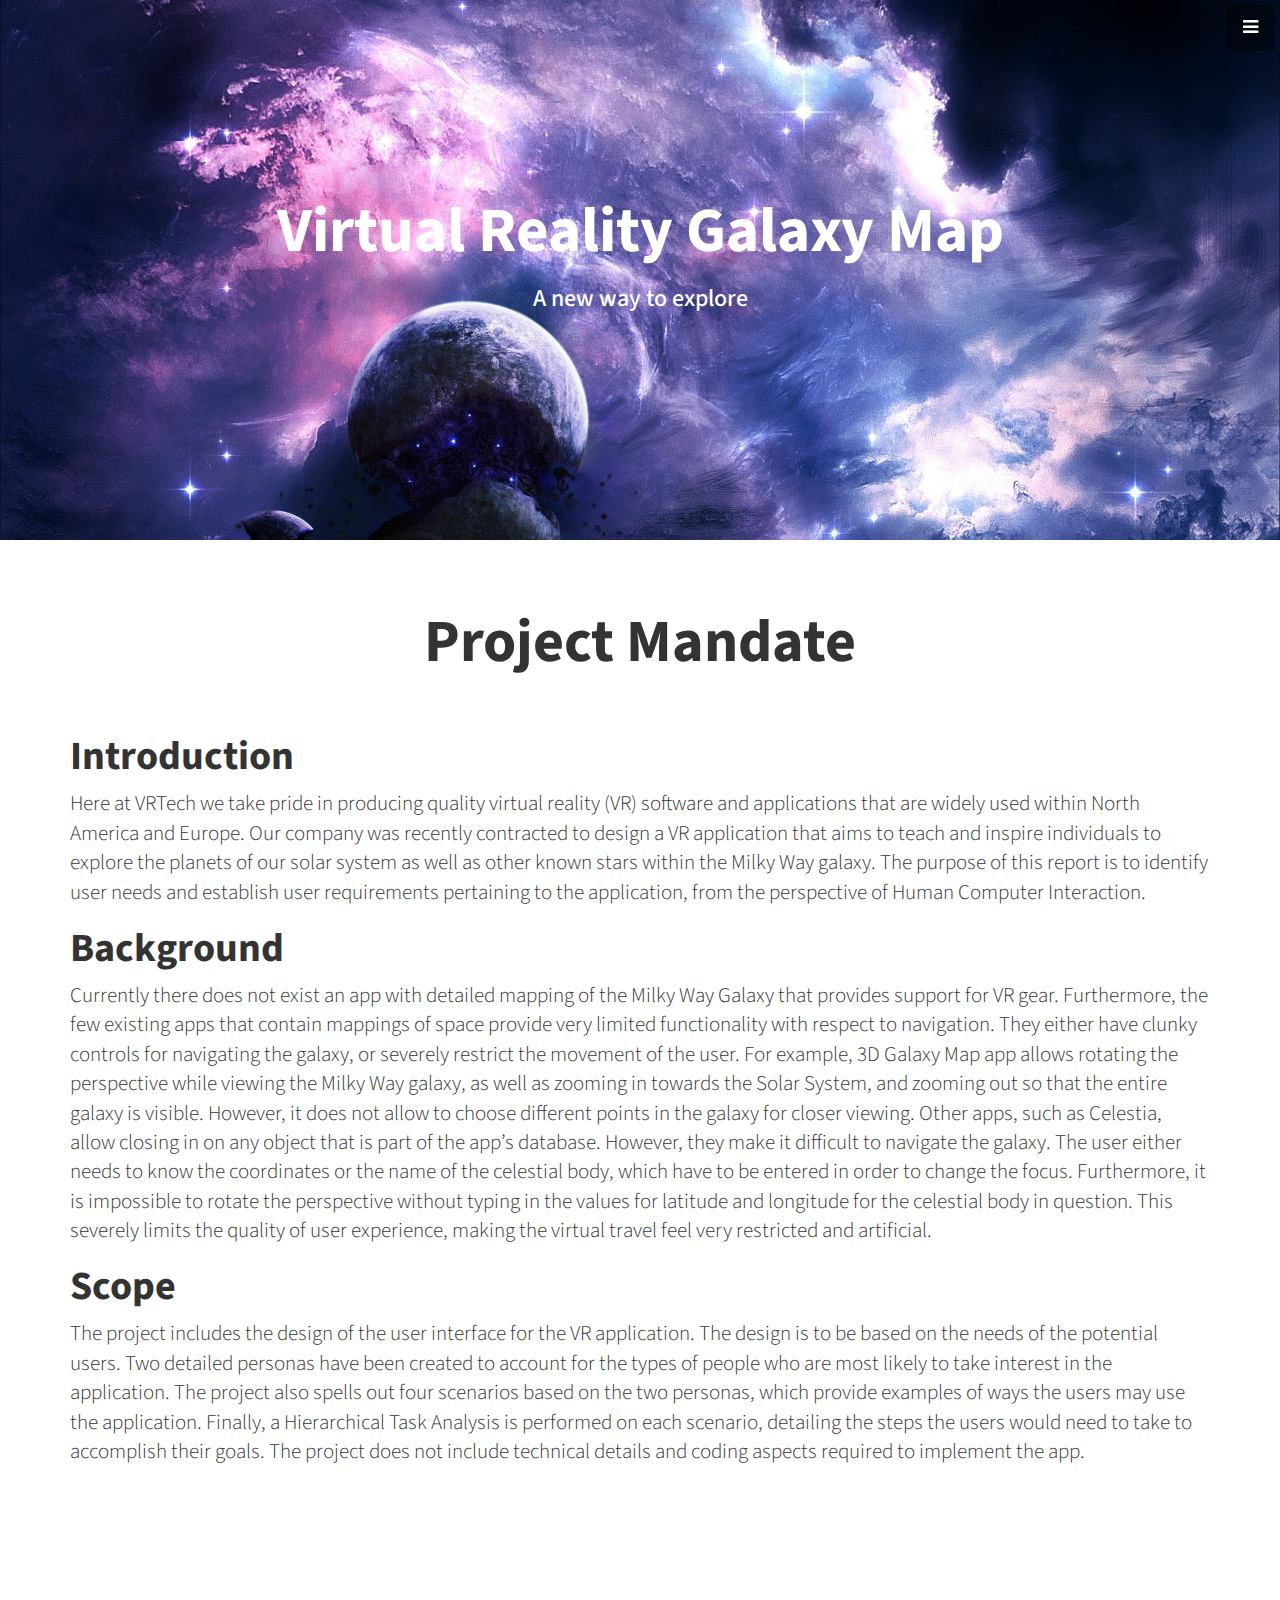
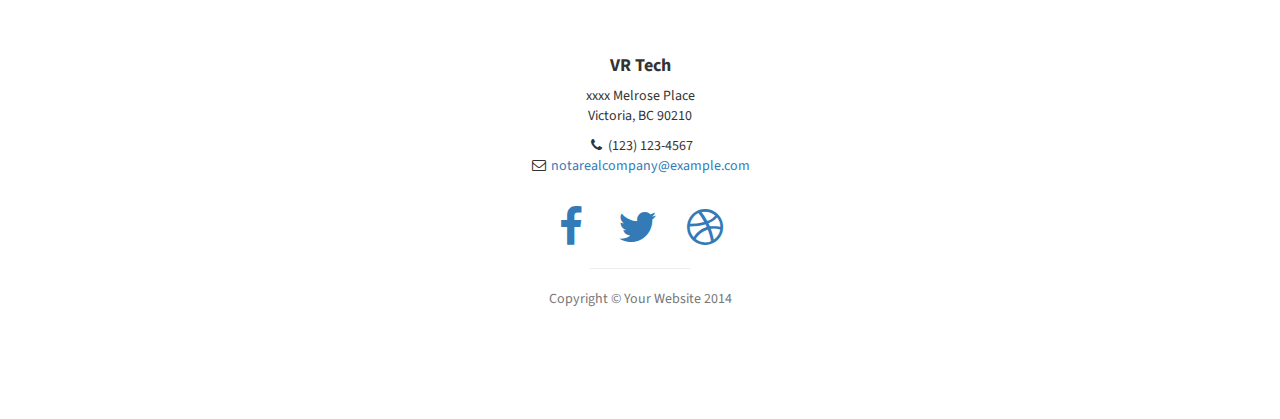
<file: mandate.html>
<!DOCTYPE html>
<html lang="en">

<head>

    <meta charset="utf-8">
    <meta http-equiv="X-UA-Compatible" content="IE=edge">
    <meta name="viewport" content="width=device-width, initial-scale=1">
    <meta name="description" content="">
    <meta name="author" content="">

    <title>Seng 310 Project - Phase 1 website</title>

    <!-- Bootstrap Core CSS -->
    <link href="css/bootstrap.min.css" rel="stylesheet">

    <!-- Custom CSS -->
    <link href="css/stylish-portfolio.css" rel="stylesheet">

    <!-- Custom Fonts -->
    <link href="font-awesome/css/font-awesome.min.css" rel="stylesheet" type="text/css">
    <link href="https://fonts.googleapis.com/css?family=Source+Sans+Pro:300,400,700,300italic,400italic,700italic" rel="stylesheet" type="text/css">

    <!-- HTML5 Shim and Respond.js IE8 support of HTML5 elements and media queries -->
    <!-- WARNING: Respond.js doesn't work if you view the page via file:// -->
    <!--[if lt IE 9]>
        <script src="https://oss.maxcdn.com/libs/html5shiv/3.7.0/html5shiv.js"></script>
        <script src="https://oss.maxcdn.com/libs/respond.js/1.4.2/respond.min.js"></script>
    <![endif]-->

</head>

<body>

  <!-- Navigation -->
  <a id="menu-toggle" href="#" class="btn btn-dark btn-lg toggle"><i class="fa fa-bars"></i></a>
  <nav id="sidebar-wrapper">
      <ul class="sidebar-nav">
          <a id="menu-close" href="#" class="btn btn-light btn-lg pull-right toggle"><i class="fa fa-times"></i></a>
          <li class="sidebar-brand">
              <a href="index.html" onclick=$("#menu-close").click();>Home</a>
          </li>
          <li>
              <a href="mandate.html" onclick=$("#menu-close").click();>Mandate</a>
          </li>
          <li>
              <a href="stakeholders.html" onclick=$("#menu-close").click();>Stakeholders</a>
          </li>
          <li>
              <a href="functional-requirements.html" onclick=$("#menu-close").click();>Functional Requirements</a>
          </li>
          <li>
              <a href="non-functional-requirements.html" onclick=$("#menu-close").click();>Non-functional Requirements</a>
          </li>
          <li>
              <a href="scenarios.html" onclick=$("#menu-close").click();>Scenarios</a>
          </li>
          <li>
              <a href="task-analysis.html" onclick=$("#menu-close").click();>Hierarchical Task Analysis</a>
          </li>
          <li>
              <a href="contributions.html" onclick=$("#menu-close").click();>contributions</a>
          </li>
      </ul>
  </nav>

    <!-- Header -->
    <header id="top" class="header-project">
        <div class="text-vertical-center">
            <h1>Virtual Reality Galaxy Map</h1>
            <h3>A new way to explore</h3>
            <br>

        </div>
    </header>

    <!-- About -->
    <section id="about" class="about">
        <div class="container">
            <div class="row">
                <div class="col-lg-12 text-center lead">

                  <h1>Project Mandate</h1>

                  <br>
                  <div class="lead-body">

                    <h2>Introduction</h2>
                      <p>
                        Here at VRTech we take pride in producing quality virtual reality (VR) software and applications that are
                        widely used within North America and Europe. Our company was recently contracted to design a VR application that
                        aims to teach and inspire individuals to explore the planets of our solar system as well as other known stars within
                        the Milky Way galaxy. The purpose of this report is to identify user needs and establish user requirements pertaining to
                        the application, from the perspective of Human Computer Interaction.
                      </p>

                    <h2>Background</h2>
                      <p>
                        Currently there does not exist an app with detailed mapping of the Milky Way Galaxy that provides support for VR gear.
                        Furthermore, the few existing apps that contain mappings of space provide very limited functionality with respect to
                        navigation. They either have clunky controls for navigating the galaxy, or severely restrict the movement of the user.
                        For example, 3D Galaxy Map app allows rotating the perspective while viewing the Milky Way galaxy, as well as zooming
                        in towards the Solar System, and zooming out so that the entire galaxy is visible. However, it does not allow to choose
                        different points in the galaxy for closer viewing. Other apps, such as Celestia, allow closing in on any object that is
                        part of the app&rsquo;s database. However, they make it difficult to navigate the galaxy. The user either needs to know
                        the coordinates or the name of the celestial body, which have to be entered in order to change the focus. Furthermore, it
                        is impossible to rotate the perspective without typing in the values for latitude and longitude for the celestial body in
                        question. This severely limits the quality of user experience, making the virtual travel feel very restricted and artificial.
                      </p>

                    <h2>Scope</h2>
                      <p>
                        The project includes the design of the user interface for the VR application. The design is to be based on the needs
                        of the potential users. Two detailed personas have been created to account for the types of people who are most likely
                        to take interest in the application. The project also spells out four scenarios based on the two personas, which provide
                        examples of ways the users may use the application. Finally, a Hierarchical Task Analysis is performed on each scenario,
                        detailing the steps the users would need to take to accomplish their goals. The project does not include technical details
                        and coding aspects required to implement the app.
                      </p>
                  </div>

                </div>
            </div>
            <!-- /.row -->
        </div>
        <!-- /.container -->
    </section>

    <!-- Footer -->
    <footer>
        <div class="container">
            <div class="row">
                <div class="col-lg-10 col-lg-offset-1 text-center">
                    <h4><strong>VR Tech</strong>
                    </h4>
                    <p>xxxx Melrose Place
                        <br>Victoria, BC 90210</p>
                    <ul class="list-unstyled">
                        <li><i class="fa fa-phone fa-fw"></i> (123) 123-4567</li>
                        <li><i class="fa fa-envelope-o fa-fw"></i> <a href="mailto:name@example.com">notarealcompany@example.com</a>
                        </li>
                    </ul>
                    <br>
                    <ul class="list-inline">
                        <li>
                            <a href="#"><i class="fa fa-facebook fa-fw fa-3x"></i></a>
                        </li>
                        <li>
                            <a href="#"><i class="fa fa-twitter fa-fw fa-3x"></i></a>
                        </li>
                        <li>
                            <a href="#"><i class="fa fa-dribbble fa-fw fa-3x"></i></a>
                        </li>
                    </ul>
                    <hr class="small">
                    <p class="text-muted">Copyright &copy; Your Website 2014</p>
                </div>
            </div>
        </div>
        <a id="to-top" href="#top" class="btn btn-dark btn-lg"><i class="fa fa-chevron-up fa-fw fa-1x"></i></a>
    </footer>

    <!-- jQuery -->
    <script src="js/jquery.js"></script>

    <!-- Bootstrap Core JavaScript -->
    <script src="js/bootstrap.min.js"></script>

    <!-- Custom Theme JavaScript -->
    <script>
    // Closes the sidebar menu
    $("#menu-close").click(function(e) {
        e.preventDefault();
        $("#sidebar-wrapper").toggleClass("active");
    });
    // Opens the sidebar menu
    $("#menu-toggle").click(function(e) {
        e.preventDefault();
        $("#sidebar-wrapper").toggleClass("active");
    });
    // Scrolls to the selected menu item on the page
    $(function() {
        $('a[href*=#]:not([href=#],[data-toggle],[data-target],[data-slide])').click(function() {
            if (location.pathname.replace(/^\//, '') == this.pathname.replace(/^\//, '') || location.hostname == this.hostname) {
                var target = $(this.hash);
                target = target.length ? target : $('[name=' + this.hash.slice(1) + ']');
                if (target.length) {
                    $('html,body').animate({
                        scrollTop: target.offset().top
                    }, 1000);
                    return false;
                }
            }
        });
    });
    //#to-top button appears after scrolling
    var fixed = false;
    $(document).scroll(function() {
        if ($(this).scrollTop() > 250) {
            if (!fixed) {
                fixed = true;
                // $('#to-top').css({position:'fixed', display:'block'});
                $('#to-top').show("slow", function() {
                    $('#to-top').css({
                        position: 'fixed',
                        display: 'block'
                    });
                });
            }
        } else {
            if (fixed) {
                fixed = false;
                $('#to-top').hide("slow", function() {
                    $('#to-top').css({
                        display: 'none'
                    });
                });
            }
        }
    });
    // Disable Google Maps scrolling
    // See http://stackoverflow.com/a/25904582/1607849
    // Disable scroll zooming and bind back the click event
    var onMapMouseleaveHandler = function(event) {
        var that = $(this);
        that.on('click', onMapClickHandler);
        that.off('mouseleave', onMapMouseleaveHandler);
        that.find('iframe').css("pointer-events", "none");
    }
    var onMapClickHandler = function(event) {
            var that = $(this);
            // Disable the click handler until the user leaves the map area
            that.off('click', onMapClickHandler);
            // Enable scrolling zoom
            that.find('iframe').css("pointer-events", "auto");
            // Handle the mouse leave event
            that.on('mouseleave', onMapMouseleaveHandler);
        }
        // Enable map zooming with mouse scroll when the user clicks the map
    $('.map').on('click', onMapClickHandler);
    </script>

</body>

</html>
</file>
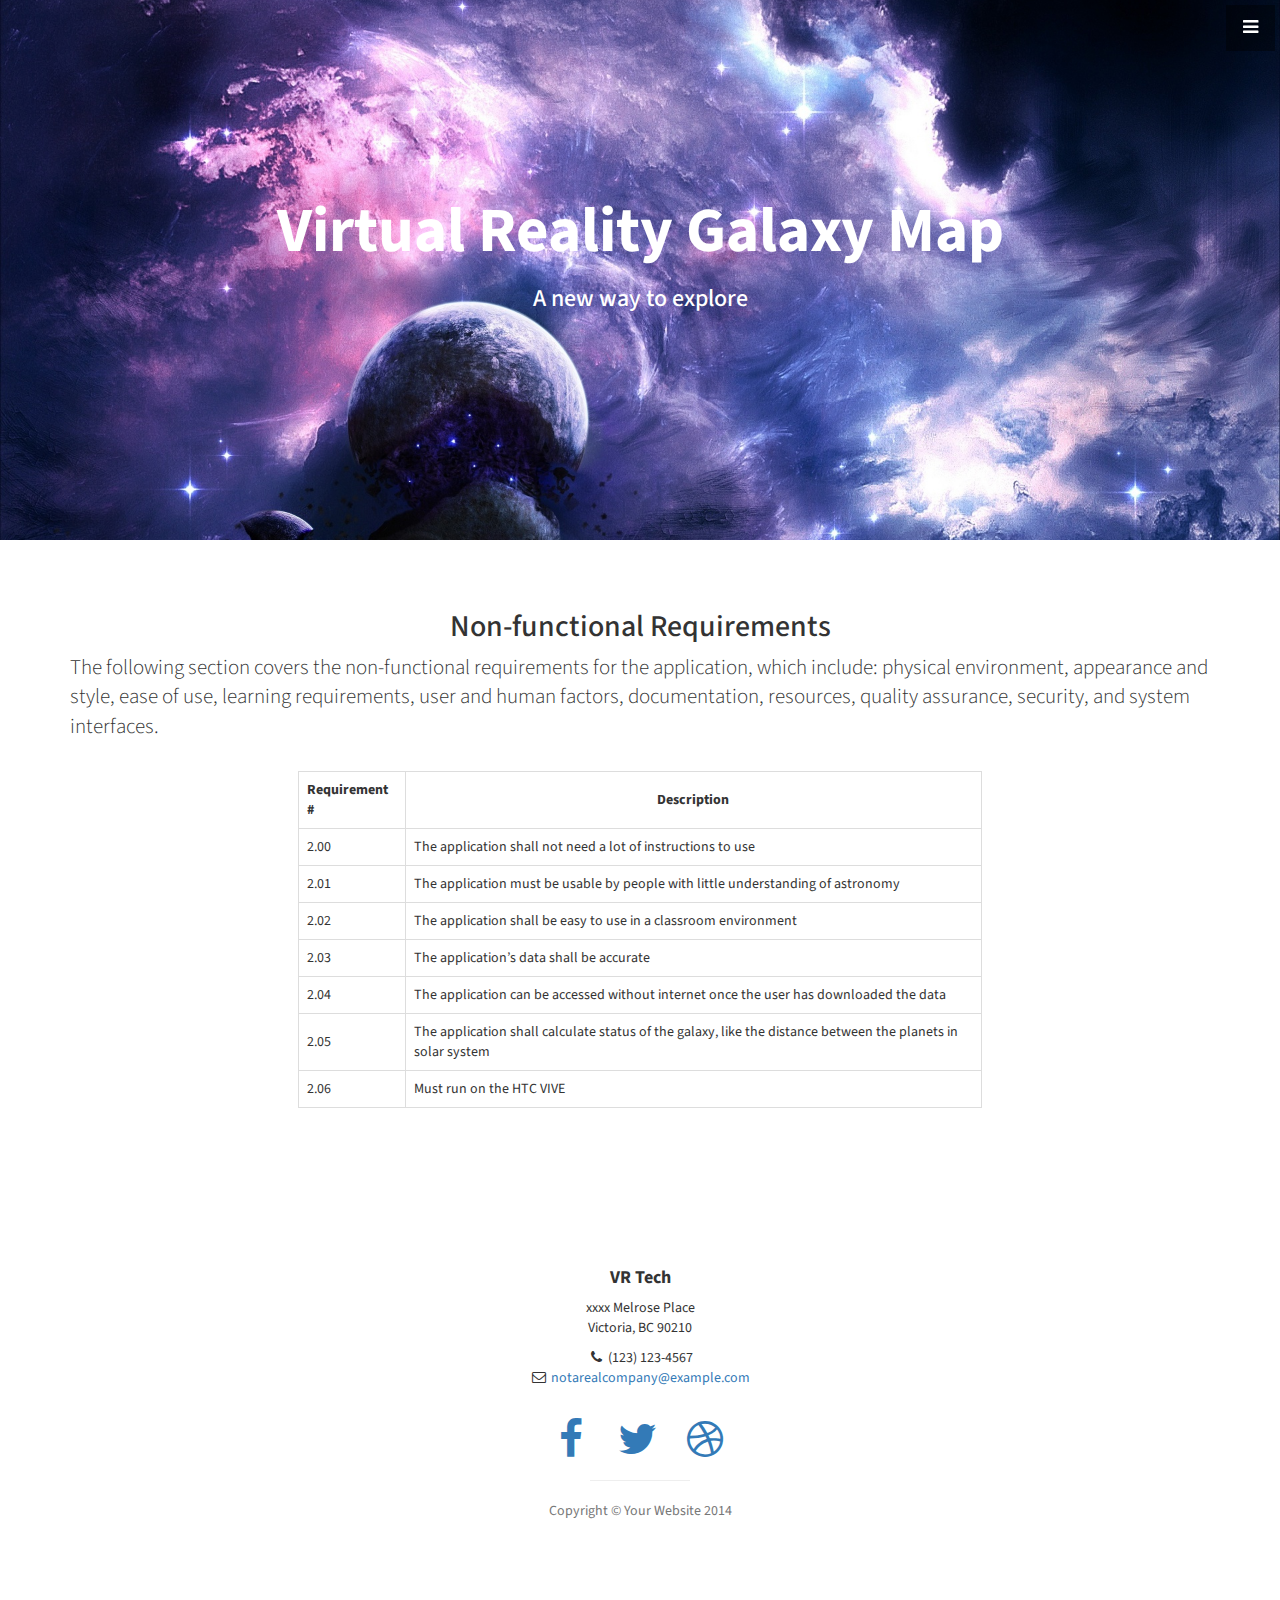
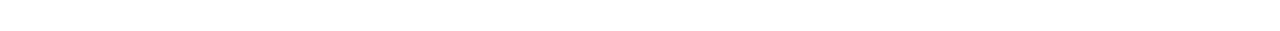
<file: non-functional-requirements.html>
<!DOCTYPE html>
<html lang="en">

<head>

    <meta charset="utf-8">
    <meta http-equiv="X-UA-Compatible" content="IE=edge">
    <meta name="viewport" content="width=device-width, initial-scale=1">
    <meta name="description" content="">
    <meta name="author" content="">

    <title>Seng 310 Project - Phase 1 website</title>

    <!-- Bootstrap Core CSS -->
    <link href="css/bootstrap.min.css" rel="stylesheet">

    <!-- Custom CSS -->
    <link href="css/stylish-portfolio.css" rel="stylesheet">

    <!-- Custom Fonts -->
    <link href="font-awesome/css/font-awesome.min.css" rel="stylesheet" type="text/css">
    <link href="https://fonts.googleapis.com/css?family=Source+Sans+Pro:300,400,700,300italic,400italic,700italic" rel="stylesheet" type="text/css">

    <!-- HTML5 Shim and Respond.js IE8 support of HTML5 elements and media queries -->
    <!-- WARNING: Respond.js doesn't work if you view the page via file:// -->
    <!--[if lt IE 9]>
        <script src="https://oss.maxcdn.com/libs/html5shiv/3.7.0/html5shiv.js"></script>
        <script src="https://oss.maxcdn.com/libs/respond.js/1.4.2/respond.min.js"></script>
    <![endif]-->

</head>

<body>

  <!-- Navigation -->
  <a id="menu-toggle" href="#" class="btn btn-dark btn-lg toggle"><i class="fa fa-bars"></i></a>
  <nav id="sidebar-wrapper">
      <ul class="sidebar-nav">
          <a id="menu-close" href="#" class="btn btn-light btn-lg pull-right toggle"><i class="fa fa-times"></i></a>
          <li class="sidebar-brand">
              <a href="index.html" onclick=$("#menu-close").click();>Home</a>
          </li>
          <li>
              <a href="mandate.html" onclick=$("#menu-close").click();>Mandate</a>
          </li>
          <li>
              <a href="stakeholders.html" onclick=$("#menu-close").click();>Stakeholders</a>
          </li>
          <li>
              <a href="functional-requirements.html" onclick=$("#menu-close").click();>Functional Requirements</a>
          </li>
          <li>
              <a href="non-functional-requirements.html" onclick=$("#menu-close").click();>Non-functional Requirements</a>
          </li>
          <li>
              <a href="scenarios.html" onclick=$("#menu-close").click();>Scenarios</a>
          </li>
          <li>
              <a href="task-analysis.html" onclick=$("#menu-close").click();>Hierarchical Task Analysis</a>
          </li>
          <li>
              <a href="contributions.html" onclick=$("#menu-close").click();>contributions</a>
          </li>
      </ul>
  </nav>

    <!-- Header -->
    <header id="top" class="header-project">
        <div class="text-vertical-center">
            <h1>Virtual Reality Galaxy Map</h1>
            <h3>A new way to explore</h3>
            <br>

        </div>
    </header>

    <!-- About -->
    <section id="about" class="about">
        <div class="container">
            <div class="row">
                <div class="col-lg-12 text-center lead">
                    <h2> Non-functional Requirements </h2>
                     <p class="lead-body">The following section covers the non-functional requirements for the application, which include: physical environment, appearance and style, ease of use, learning requirements, user and human factors, documentation, resources, quality assurance, security, and system interfaces.
                     </p>
                </div>
            </div>
            <table class="requ_table" style="width:60%" align="center">
                <tr>
                    <th class="req_l_t"> <b> Requirement # </b> </th>
                    <th class="req_r_t_des"> <b> Description </b> </th>
                   
                 </tr>

                 <tr>
                    <td class="r_left">2.00</td>
                     <td class="r_right">The application shall not need a lot of instructions to use</td>
                  <tr>

                    <td class="r_left">2.01</td>
                    <td class="r_right">The application must be usable by people with little understanding of astronomy</td>
                    
                 </tr>

                  <tr>
                    <td class="r_left">2.02</td>
                    <td class="r_right">The application shall be easy to use in a classroom environment</td>
                    
                 </tr>
                <tr>
                    <td class="r_left">2.03</td>
                    <td class="r_right">The application’s data shall be accurate</td>
                    
                 </tr>

                 <tr>
                    <td class="r_left">2.04</td>
                    <td class="r_right">The application can be accessed without internet once the user has downloaded the data</td>
                    
                 </tr>

                 <tr>
                    <td class="r_left">2.05</td>
                    <td class="r_right">The application shall calculate status of the galaxy, like the distance between the planets in solar system</td>
                    
                 </tr>

                  <tr>
                    <td class="r_left">2.06</td>
                    <td class="r_right">Must run on the HTC VIVE</td>
                    
                 </tr>
                  

                </table> 
        </div>
        <!-- /.container -->
    </section>

    <!-- Footer -->
    <footer>
        <div class="container">
            <div class="row">
                <div class="col-lg-10 col-lg-offset-1 text-center">
                    <h4><strong>VR Tech</strong>
                    </h4>
                    <p>xxxx Melrose Place
                        <br>Victoria, BC 90210</p>
                    <ul class="list-unstyled">
                        <li><i class="fa fa-phone fa-fw"></i> (123) 123-4567</li>
                        <li><i class="fa fa-envelope-o fa-fw"></i> <a href="mailto:name@example.com">notarealcompany@example.com</a>
                        </li>
                    </ul>
                    <br>
                    <ul class="list-inline">
                        <li>
                            <a href="#"><i class="fa fa-facebook fa-fw fa-3x"></i></a>
                        </li>
                        <li>
                            <a href="#"><i class="fa fa-twitter fa-fw fa-3x"></i></a>
                        </li>
                        <li>
                            <a href="#"><i class="fa fa-dribbble fa-fw fa-3x"></i></a>
                        </li>
                    </ul>
                    <hr class="small">
                    <p class="text-muted">Copyright &copy; Your Website 2014</p>
                </div>
            </div>
        </div>
        <a id="to-top" href="#top" class="btn btn-dark btn-lg"><i class="fa fa-chevron-up fa-fw fa-1x"></i></a>
    </footer>

    <!-- jQuery -->
    <script src="js/jquery.js"></script>

    <!-- Bootstrap Core JavaScript -->
    <script src="js/bootstrap.min.js"></script>

    <!-- Custom Theme JavaScript -->
    <script>
    // Closes the sidebar menu
    $("#menu-close").click(function(e) {
        e.preventDefault();
        $("#sidebar-wrapper").toggleClass("active");
    });
    // Opens the sidebar menu
    $("#menu-toggle").click(function(e) {
        e.preventDefault();
        $("#sidebar-wrapper").toggleClass("active");
    });
    // Scrolls to the selected menu item on the page
    $(function() {
        $('a[href*=#]:not([href=#],[data-toggle],[data-target],[data-slide])').click(function() {
            if (location.pathname.replace(/^\//, '') == this.pathname.replace(/^\//, '') || location.hostname == this.hostname) {
                var target = $(this.hash);
                target = target.length ? target : $('[name=' + this.hash.slice(1) + ']');
                if (target.length) {
                    $('html,body').animate({
                        scrollTop: target.offset().top
                    }, 1000);
                    return false;
                }
            }
        });
    });
    //#to-top button appears after scrolling
    var fixed = false;
    $(document).scroll(function() {
        if ($(this).scrollTop() > 250) {
            if (!fixed) {
                fixed = true;
                // $('#to-top').css({position:'fixed', display:'block'});
                $('#to-top').show("slow", function() {
                    $('#to-top').css({
                        position: 'fixed',
                        display: 'block'
                    });
                });
            }
        } else {
            if (fixed) {
                fixed = false;
                $('#to-top').hide("slow", function() {
                    $('#to-top').css({
                        display: 'none'
                    });
                });
            }
        }
    });
    // Disable Google Maps scrolling
    // See http://stackoverflow.com/a/25904582/1607849
    // Disable scroll zooming and bind back the click event
    var onMapMouseleaveHandler = function(event) {
        var that = $(this);
        that.on('click', onMapClickHandler);
        that.off('mouseleave', onMapMouseleaveHandler);
        that.find('iframe').css("pointer-events", "none");
    }
    var onMapClickHandler = function(event) {
            var that = $(this);
            // Disable the click handler until the user leaves the map area
            that.off('click', onMapClickHandler);
            // Enable scrolling zoom
            that.find('iframe').css("pointer-events", "auto");
            // Handle the mouse leave event
            that.on('mouseleave', onMapMouseleaveHandler);
        }
        // Enable map zooming with mouse scroll when the user clicks the map
    $('.map').on('click', onMapClickHandler);
    </script>

</body>

</html>
</file>
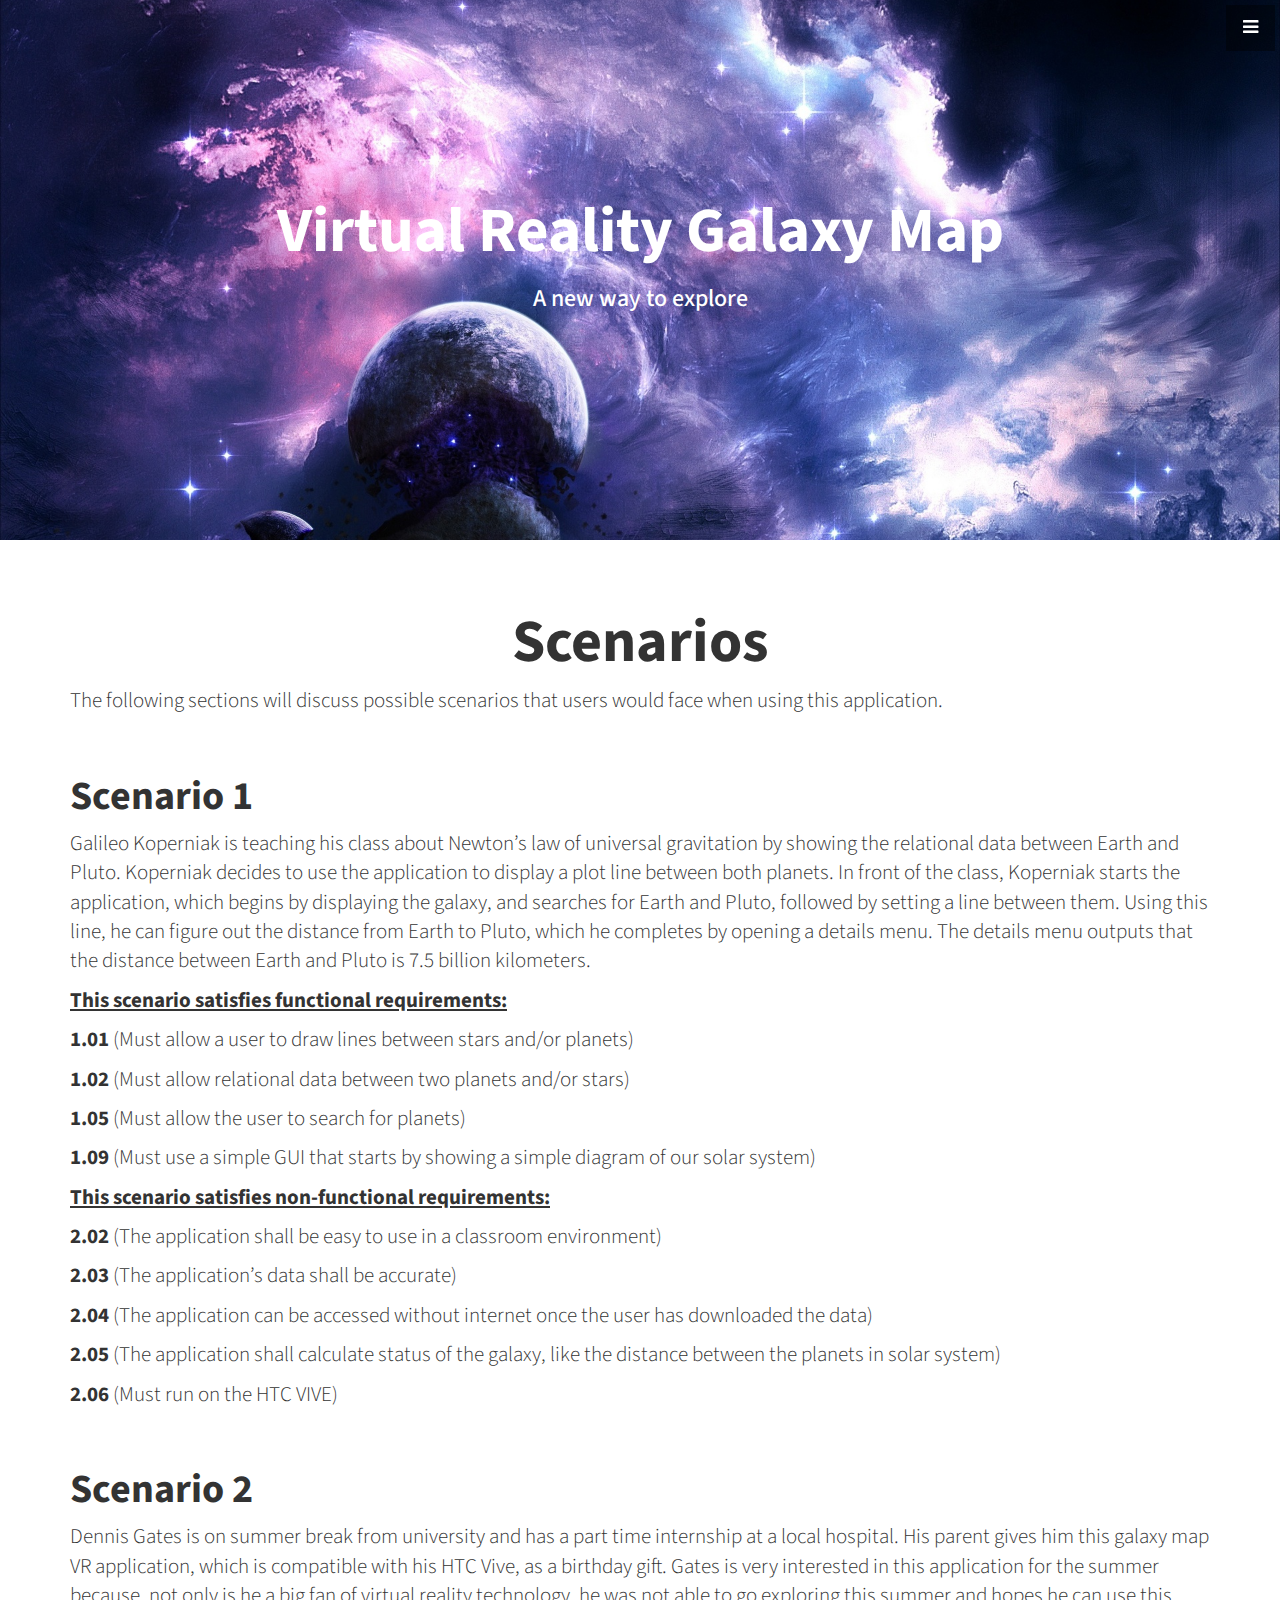
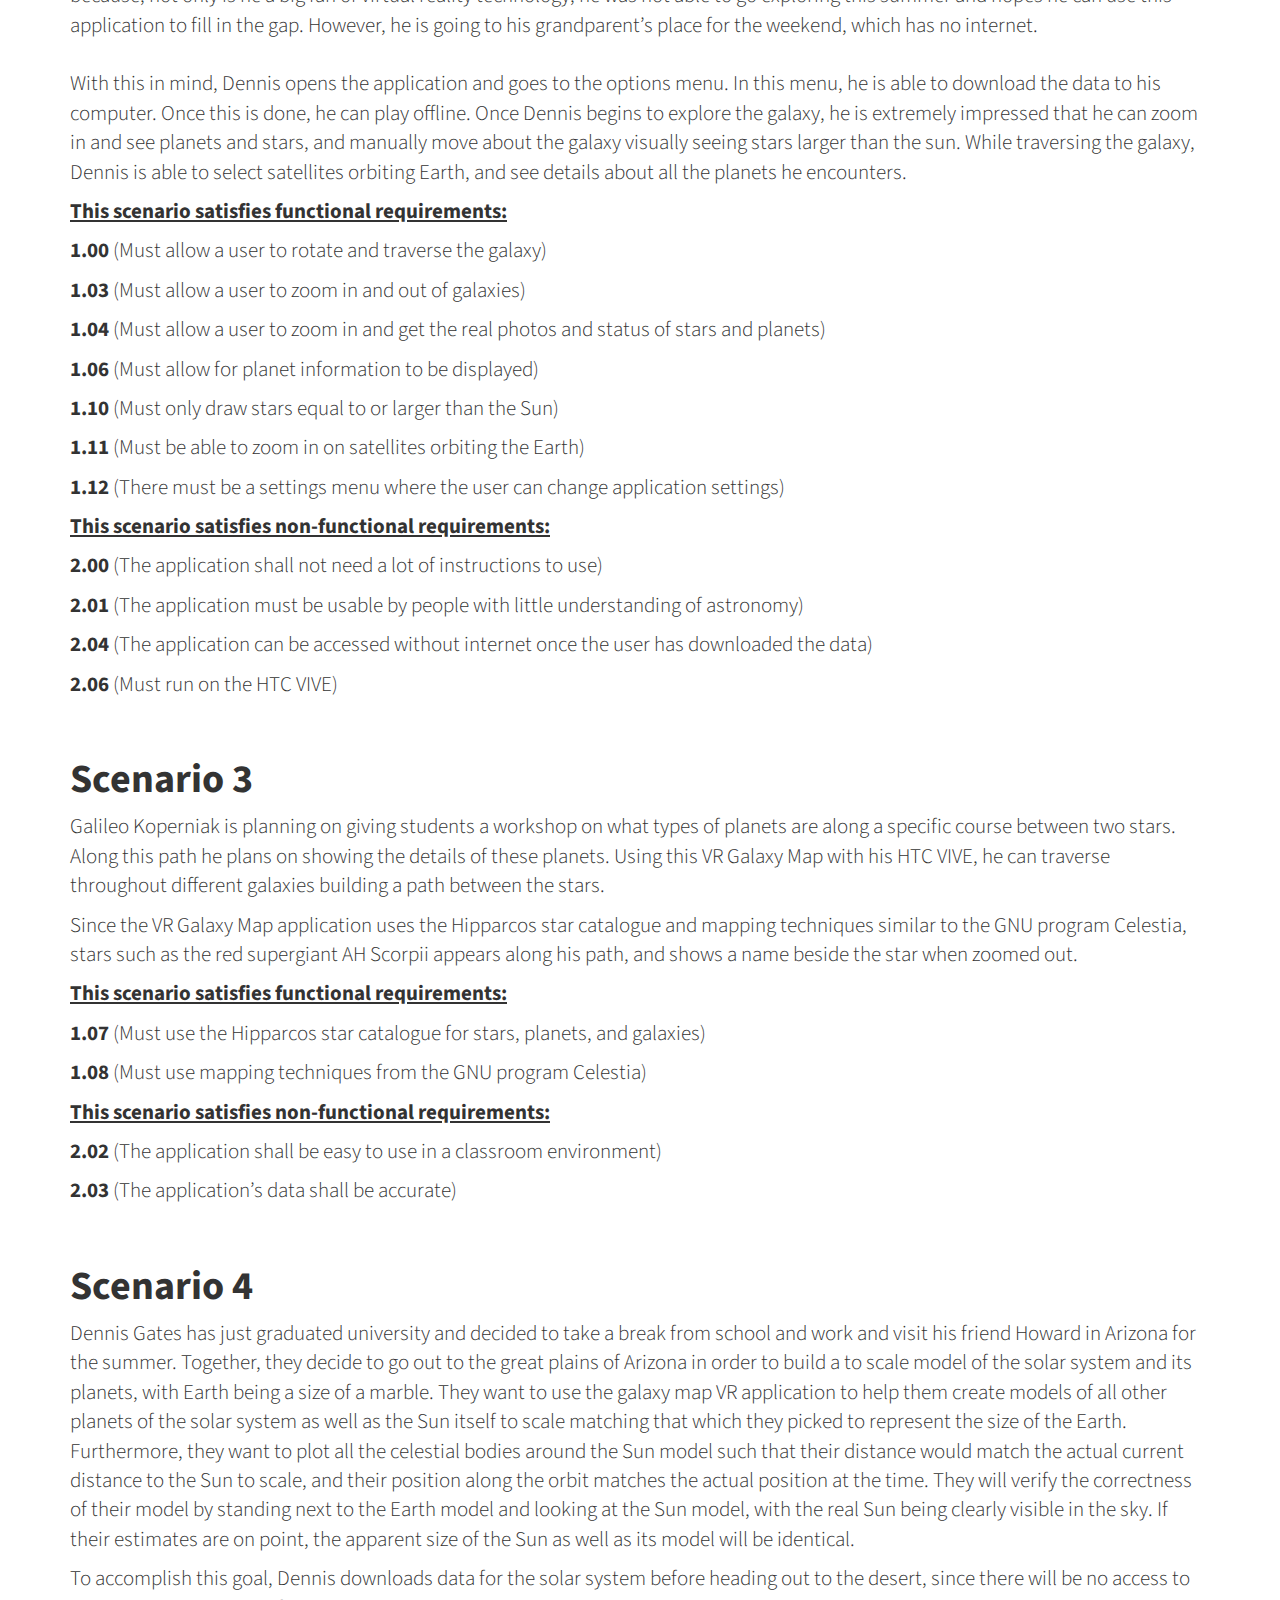
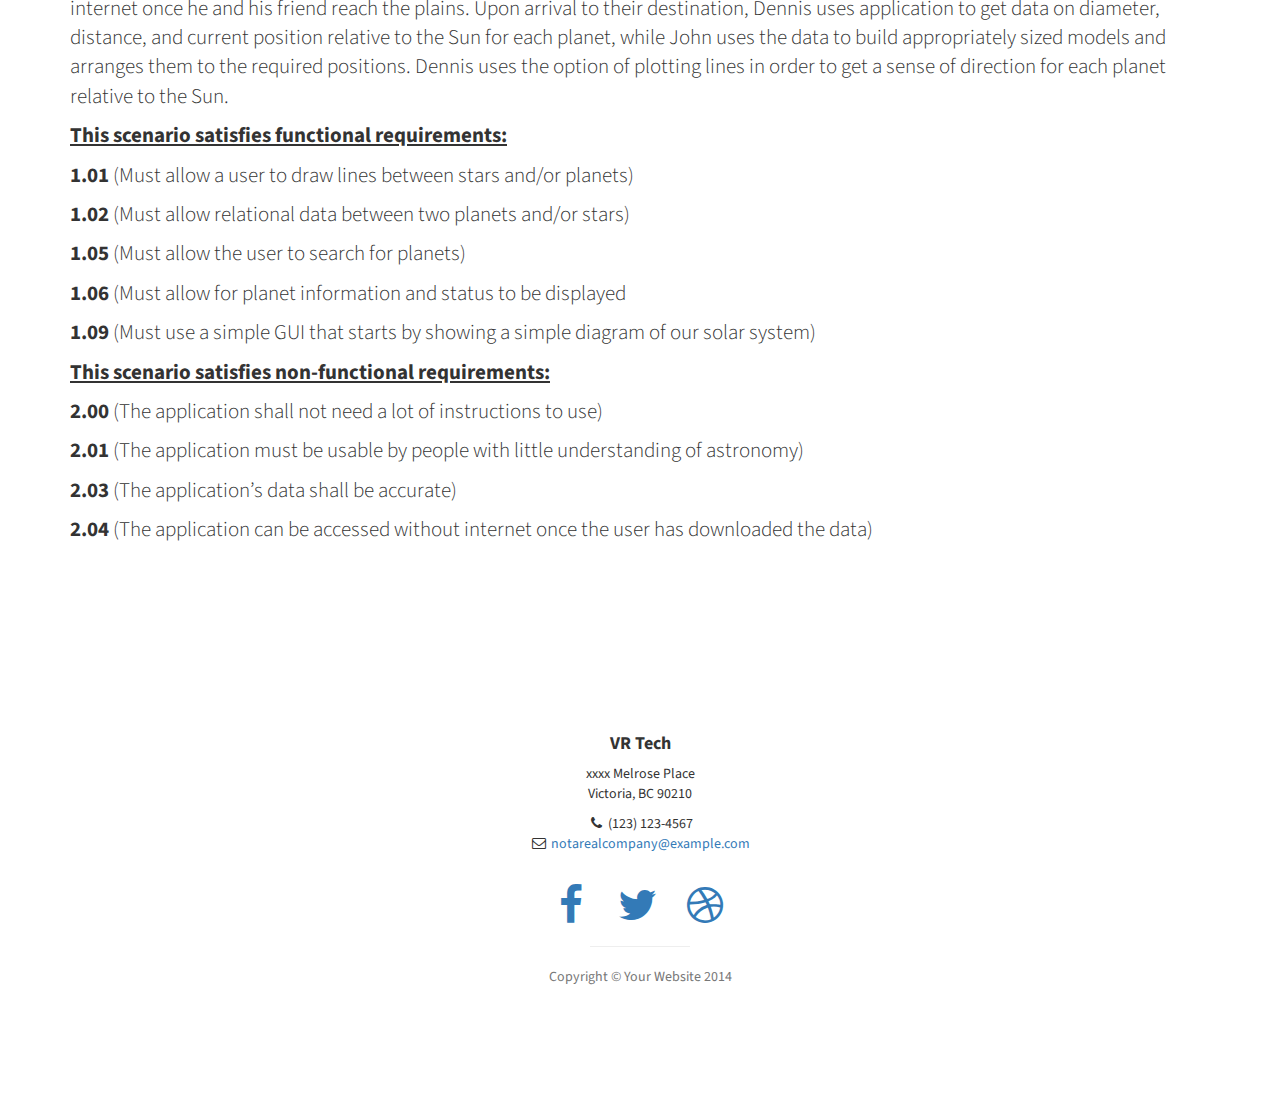
<file: scenarios.html>
<!DOCTYPE html>
<html lang="en">

<head>

    <meta charset="utf-8">
    <meta http-equiv="X-UA-Compatible" content="IE=edge">
    <meta name="viewport" content="width=device-width, initial-scale=1">
    <meta name="description" content="">
    <meta name="author" content="">

    <title>Seng 310 Project - Phase 1 website</title>

    <!-- Bootstrap Core CSS -->
    <link href="css/bootstrap.min.css" rel="stylesheet">

    <!-- Custom CSS -->
    <link href="css/stylish-portfolio.css" rel="stylesheet">

    <!-- Custom Fonts -->
    <link href="font-awesome/css/font-awesome.min.css" rel="stylesheet" type="text/css">
    <link href="https://fonts.googleapis.com/css?family=Source+Sans+Pro:300,400,700,300italic,400italic,700italic" rel="stylesheet" type="text/css">

    <!-- HTML5 Shim and Respond.js IE8 support of HTML5 elements and media queries -->
    <!-- WARNING: Respond.js doesn't work if you view the page via file:// -->
    <!--[if lt IE 9]>
        <script src="https://oss.maxcdn.com/libs/html5shiv/3.7.0/html5shiv.js"></script>
        <script src="https://oss.maxcdn.com/libs/respond.js/1.4.2/respond.min.js"></script>
    <![endif]-->

</head>

<body>

  <!-- Navigation -->
  <a id="menu-toggle" href="#" class="btn btn-dark btn-lg toggle"><i class="fa fa-bars"></i></a>
  <nav id="sidebar-wrapper">
      <ul class="sidebar-nav">
          <a id="menu-close" href="#" class="btn btn-light btn-lg pull-right toggle"><i class="fa fa-times"></i></a>
          <li class="sidebar-brand">
              <a href="index.html" onclick=$("#menu-close").click();>Home</a>
          </li>
          <li>
              <a href="mandate.html" onclick=$("#menu-close").click();>Mandate</a>
          </li>
          <li>
              <a href="stakeholders.html" onclick=$("#menu-close").click();>Stakeholders</a>
          </li>
          <li>
              <a href="functional-requirements.html" onclick=$("#menu-close").click();>Functional Requirements</a>
          </li>
          <li>
              <a href="non-functional-requirements.html" onclick=$("#menu-close").click();>Non-functional Requirements</a>
          </li>
          <li>
              <a href="scenarios.html" onclick=$("#menu-close").click();>Scenarios</a>
          </li>
          <li>
              <a href="task-analysis.html" onclick=$("#menu-close").click();>Hierarchical Task Analysis</a>
          </li>
          <li>
              <a href="contributions.html" onclick=$("#menu-close").click();>contributions</a>
          </li>
      </ul>
  </nav>

    <!-- Header -->
    <header id="top" class="header-project">
        <div class="text-vertical-center">
            <h1>Virtual Reality Galaxy Map</h1>
            <h3>A new way to explore</h3>
            <br>

        </div>
    </header>

    <!-- About -->
    <section id="about" class="about">
        <div class="container">
            <div class="row">
                <div class="col-lg-12 text-center lead">
                    <h1>Scenarios</h1>
                    <div class="lead-body">
                        <p>
                          The following sections will discuss
                          possible scenarios that users would face when using this application.
                        </p>

                        <br />
                        <h2> Scenario 1 </h2>
                        <p>
                          Galileo Koperniak is teaching his class about Newton’s law of universal
                          gravitation by showing the relational data between Earth and Pluto. Koperniak
                          decides to use the application to display a plot line between both planets.
                          In front of the class, Koperniak starts the application, which begins by
                          displaying the galaxy, and searches for Earth and Pluto, followed by setting
                          a line between them. Using this line, he can figure out the distance from
                          Earth to Pluto, which he completes by opening a details menu. The details
                          menu outputs that the distance between Earth and Pluto is 7.5 billion
                          kilometers.
                        </p>
                        <p> <b><u> This scenario satisfies functional requirements: </u></b></p>
                        <p> <b>1.01</b> (Must allow a user to draw lines between stars and/or planets) </p>
                        <p> <b>1.02</b> (Must allow relational data between two planets and/or stars) </p>
                        <p> <b>1.05</b> (Must allow the user to search for planets) </p>
                        <p> <b>1.09</b> (Must use a simple GUI that starts by showing a simple diagram of our solar system) </p>
                        <p> <b><u> This scenario satisfies non-functional requirements: </u> </b> </p>
                        <p> <b>2.02</b> (The application shall be easy to use in a classroom environment) </p>
                        <p> <b>2.03</b> (The application’s data shall be accurate) </p>
                        <p> <b>2.04</b> (The application can be accessed without internet once the user has downloaded the data) </p>
                         <p> <b>2.05</b> (The application shall calculate status of the galaxy, like the distance between the planets in solar system) </p>
                        <p> <b>2.06</b> (Must run on the HTC VIVE) </p>


                        <br />
                        <h2> Scenario 2 </h2>
                        <p>
                          Dennis Gates is on summer break from university and has a part time
                          internship at a local hospital. His parent gives him this galaxy map VR
                          application, which is compatible with his HTC Vive, as a birthday gift.
                          Gates is very interested in this application for the summer because, not
                          only is he a big fan of virtual reality technology, he was not able to go
                          exploring this summer and hopes he can use this application to fill in the
                          gap. However, he is going to his grandparent’s place for the weekend, which
                          has no internet.
                          <br />
                          <br />
                          With this in mind, Dennis opens the application and goes to the options
                          menu. In this menu, he is able to download the data to his computer. Once
                          this is done, he can play offline. Once Dennis begins to explore the galaxy,
                          he is extremely impressed that he can zoom in and see planets and stars, and
                          manually move about the galaxy visually seeing stars larger than the sun.
                          While traversing the galaxy, Dennis is able to select satellites orbiting
                          Earth, and see details about all the planets he encounters.
                        </p>
                        <p> <b><u> This scenario satisfies functional requirements: </u></b> </p>
                        <p> <b>1.00</b> (Must allow a user to rotate and traverse the galaxy) </p>
                        <p> <b>1.03</b> (Must allow a user to zoom in and out of galaxies) </p>
                        <p> <b>1.04</b> (Must allow a user to zoom in and get the real photos and status of stars and planets) </p>
                        <p> <b>1.06</b> (Must allow for planet information to be displayed) </p>
                        <p> <b>1.10</b> (Must only draw stars equal to or larger than the Sun) </p>
                        <p> <b>1.11</b> (Must be able to zoom in on satellites orbiting the Earth) </p>
                        <p> <b>1.12</b> (There must be a settings menu where the user can change application settings) </p>
                        <p> <b><u> This scenario satisfies non-functional requirements: </u> </b> </p>
                        <p> <b>2.00</b> (The application shall not need a lot of instructions to use) </p>
                        <p> <b>2.01</b> (The application must be usable by people with little understanding of astronomy) </p>
                        <p> <b>2.04</b> (The application can be accessed without internet once the user has downloaded the data) </p>
                        <p> <b>2.06</b> (Must run on the HTC VIVE) </p>

                        <br />

                        <h2> Scenario 3 </h2>
                        <p>
                          Galileo Koperniak is planning on giving students a workshop on what types of
                          planets are along a specific course between two stars. Along this path he plans
                          on showing the details of these planets. Using this VR Galaxy Map with his HTC
                          VIVE, he can traverse throughout different galaxies building a path between the
                          stars.
                        </p>

                        <p>
                          Since the VR Galaxy Map application uses the Hipparcos star catalogue and
                          mapping techniques similar to the GNU program Celestia, stars such as the
                          red supergiant AH Scorpii appears along his path, and shows a name beside
                          the star when zoomed out.
                        </p>
                        <p> <b><u> This scenario satisfies functional requirements:</u></b> </p>
                        <p> <b>1.07</b> (Must use the Hipparcos star catalogue for stars, planets, and galaxies) </p>
                        <p> <b>1.08</b> (Must use mapping techniques from the GNU program Celestia) </p>
                        <p> <b><u> This scenario satisfies non-functional requirements: </u> </b> </p>
                        <p> <b>2.02</b> (The application shall be easy to use in a classroom environment) </p>
                        <p> <b>2.03</b> (The application’s data shall be accurate) </p>

                        <br />

                        <h2> Scenario 4 </h2>
                        <p> Dennis Gates has just graduated university and decided to take a break from school
                          and work and visit his friend Howard in Arizona for the summer. Together, they decide to
                          go out to the great plains of Arizona in order to build a to scale model of the solar
                          system and its planets, with Earth being a size of a marble. They want to use the galaxy
                          map VR application to help them create models of all other planets of the solar system
                          as well as the Sun itself to scale matching that which they picked to represent the size
                          of the Earth. Furthermore, they want to plot all the celestial bodies around the Sun model
                          such that their distance would match the actual current distance to the Sun to scale, and
                          their position along the orbit matches the actual position at the time. They will verify
                          the correctness of their model by standing next to the Earth model and looking at the
                          Sun model, with the real Sun being clearly visible in the sky. If their estimates are
                          on point, the apparent size of the Sun as well as its model will be identical.
                        </p>

                        <p> To accomplish this goal, Dennis downloads data for the solar system before heading
                          out to the desert, since there will be no access to internet once he and his friend
                          reach the plains. Upon arrival to their destination, Dennis uses application to get
                          data on diameter, distance, and current position relative to the Sun for each planet,
                          while John uses the data to build appropriately sized models and arranges them to the
                          required positions. Dennis uses the option of plotting lines in order to get a sense
                          of direction for each planet relative to the Sun.
                        </p>


                        <p> <b><u> This scenario satisfies functional requirements:</u></b> </p>

                        <p> <b>1.01</b> (Must allow a user to draw lines between stars and/or planets) </p>
                        <p> <b>1.02</b> (Must allow relational data between two planets and/or stars) </p>
                        <p> <b>1.05</b> (Must allow the user to search for planets)</p>
                        <p> <b>1.06</b> (Must allow for planet information and status to be displayed</p>
                        <p> <b>1.09</b> (Must use a simple GUI that starts by showing a simple diagram of our solar system) </p>


                        <p> <b><u> This scenario satisfies non-functional requirements: </u> </b> </p>

                        <p> <b>2.00</b> (The application shall not need a lot of instructions to use)</p>
                        <p> <b>2.01</b> (The application must be usable by people with little understanding of astronomy) </p>
                        <p> <b>2.03</b> (The application’s data shall be accurate)</p>
                        <p> <b>2.04</b> (The application can be accessed without internet once the user has downloaded the data) </p>

                      </div>
                    </div>
                </div>
            </div>
        </div>
        <!-- /.container -->
    </section>

    <!-- Footer -->
    <footer>
        <div class="container">
            <div class="row">
                <div class="col-lg-10 col-lg-offset-1 text-center">
                    <h4><strong>VR Tech</strong>
                    </h4>
                    <p>xxxx Melrose Place
                        <br>Victoria, BC 90210</p>
                    <ul class="list-unstyled">
                        <li><i class="fa fa-phone fa-fw"></i> (123) 123-4567</li>
                        <li><i class="fa fa-envelope-o fa-fw"></i> <a href="mailto:name@example.com">notarealcompany@example.com</a>
                        </li>
                    </ul>
                    <br>
                    <ul class="list-inline">
                        <li>
                            <a href="#"><i class="fa fa-facebook fa-fw fa-3x"></i></a>
                        </li>
                        <li>
                            <a href="#"><i class="fa fa-twitter fa-fw fa-3x"></i></a>
                        </li>
                        <li>
                            <a href="#"><i class="fa fa-dribbble fa-fw fa-3x"></i></a>
                        </li>
                    </ul>
                    <hr class="small">
                    <p class="text-muted">Copyright &copy; Your Website 2014</p>
                </div>
            </div>
        </div>
        <a id="to-top" href="#top" class="btn btn-dark btn-lg"><i class="fa fa-chevron-up fa-fw fa-1x"></i></a>
    </footer>

    <!-- jQuery -->
    <script src="js/jquery.js"></script>

    <!-- Bootstrap Core JavaScript -->
    <script src="js/bootstrap.min.js"></script>

    <!-- Custom Theme JavaScript -->
    <script>
    // Closes the sidebar menu
    $("#menu-close").click(function(e) {
        e.preventDefault();
        $("#sidebar-wrapper").toggleClass("active");
    });
    // Opens the sidebar menu
    $("#menu-toggle").click(function(e) {
        e.preventDefault();
        $("#sidebar-wrapper").toggleClass("active");
    });
    // Scrolls to the selected menu item on the page
    $(function() {
        $('a[href*=#]:not([href=#],[data-toggle],[data-target],[data-slide])').click(function() {
            if (location.pathname.replace(/^\//, '') == this.pathname.replace(/^\//, '') || location.hostname == this.hostname) {
                var target = $(this.hash);
                target = target.length ? target : $('[name=' + this.hash.slice(1) + ']');
                if (target.length) {
                    $('html,body').animate({
                        scrollTop: target.offset().top
                    }, 1000);
                    return false;
                }
            }
        });
    });
    //#to-top button appears after scrolling
    var fixed = false;
    $(document).scroll(function() {
        if ($(this).scrollTop() > 250) {
            if (!fixed) {
                fixed = true;
                // $('#to-top').css({position:'fixed', display:'block'});
                $('#to-top').show("slow", function() {
                    $('#to-top').css({
                        position: 'fixed',
                        display: 'block'
                    });
                });
            }
        } else {
            if (fixed) {
                fixed = false;
                $('#to-top').hide("slow", function() {
                    $('#to-top').css({
                        display: 'none'
                    });
                });
            }
        }
    });
    // Disable Google Maps scrolling
    // See http://stackoverflow.com/a/25904582/1607849
    // Disable scroll zooming and bind back the click event
    var onMapMouseleaveHandler = function(event) {
        var that = $(this);
        that.on('click', onMapClickHandler);
        that.off('mouseleave', onMapMouseleaveHandler);
        that.find('iframe').css("pointer-events", "none");
    }
    var onMapClickHandler = function(event) {
            var that = $(this);
            // Disable the click handler until the user leaves the map area
            that.off('click', onMapClickHandler);
            // Enable scrolling zoom
            that.find('iframe').css("pointer-events", "auto");
            // Handle the mouse leave event
            that.on('mouseleave', onMapMouseleaveHandler);
        }
        // Enable map zooming with mouse scroll when the user clicks the map
    $('.map').on('click', onMapClickHandler);
    </script>

</body>

</html>
</file>
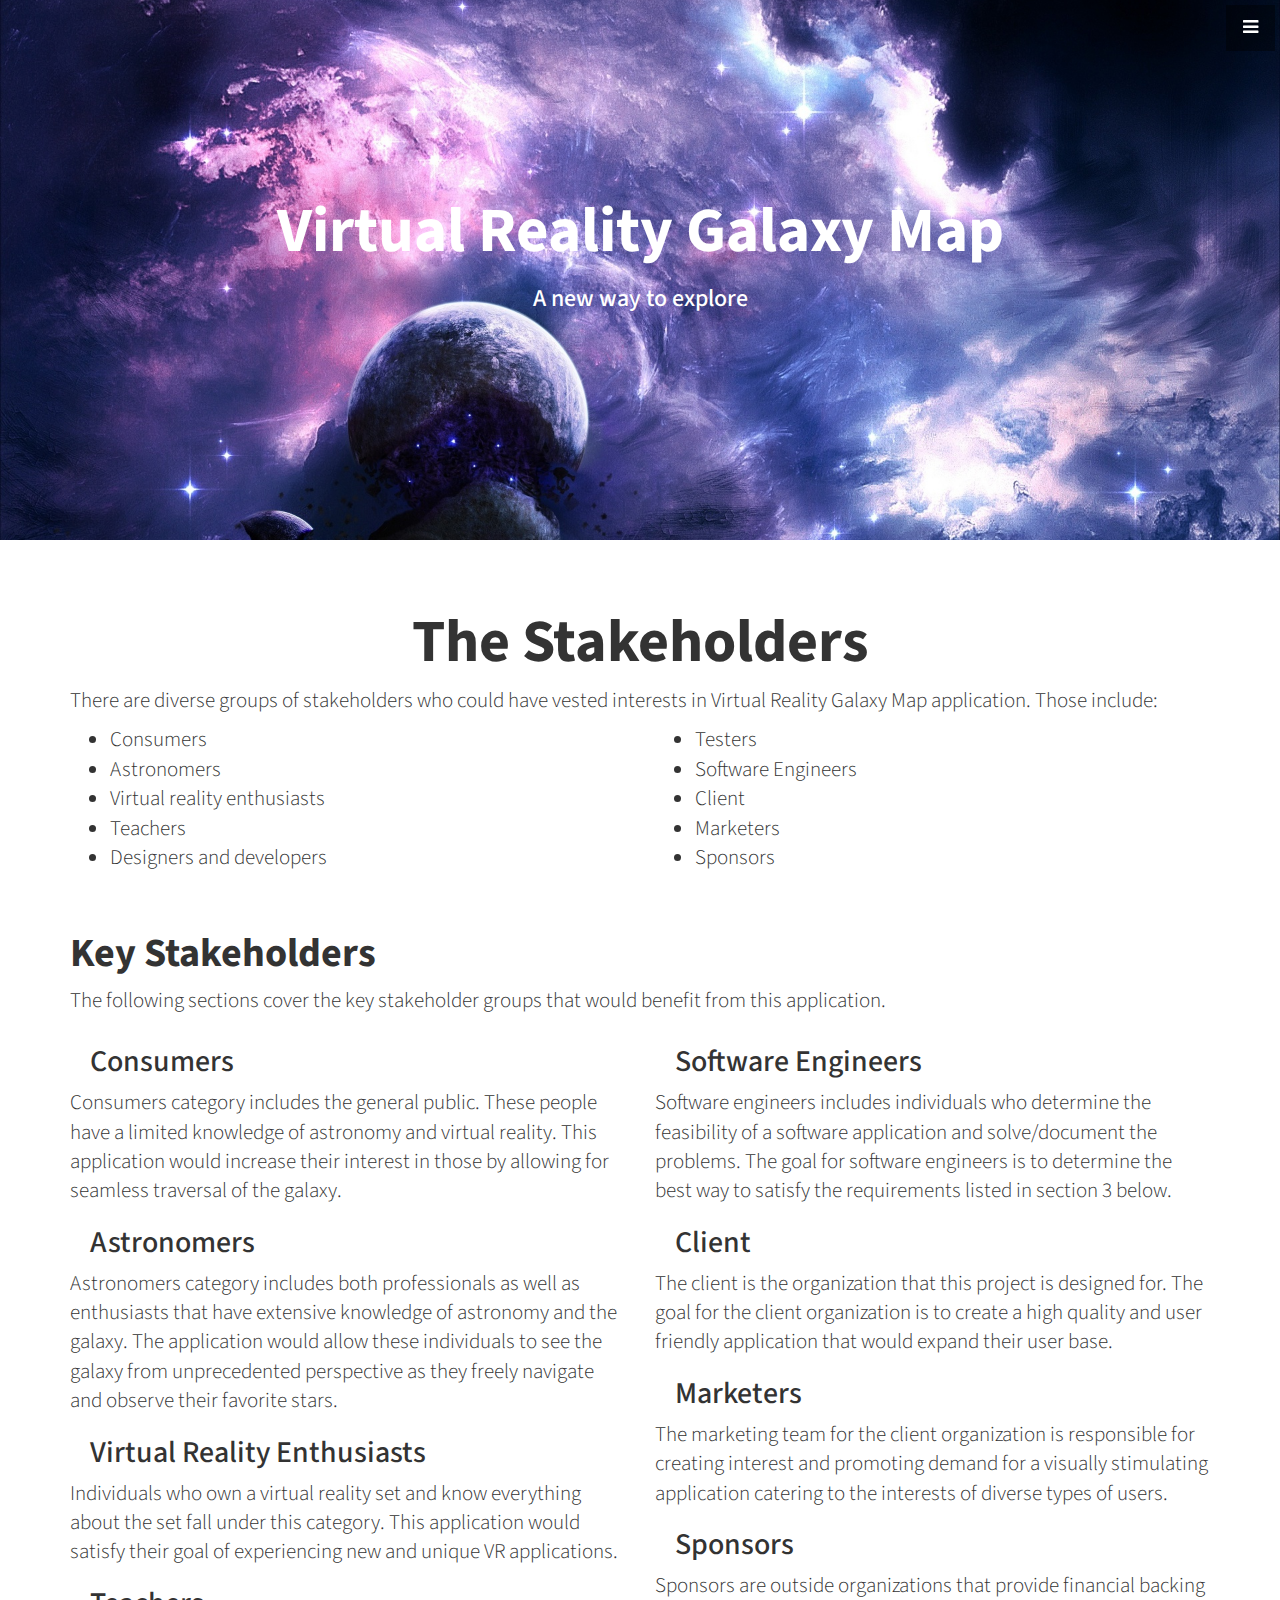
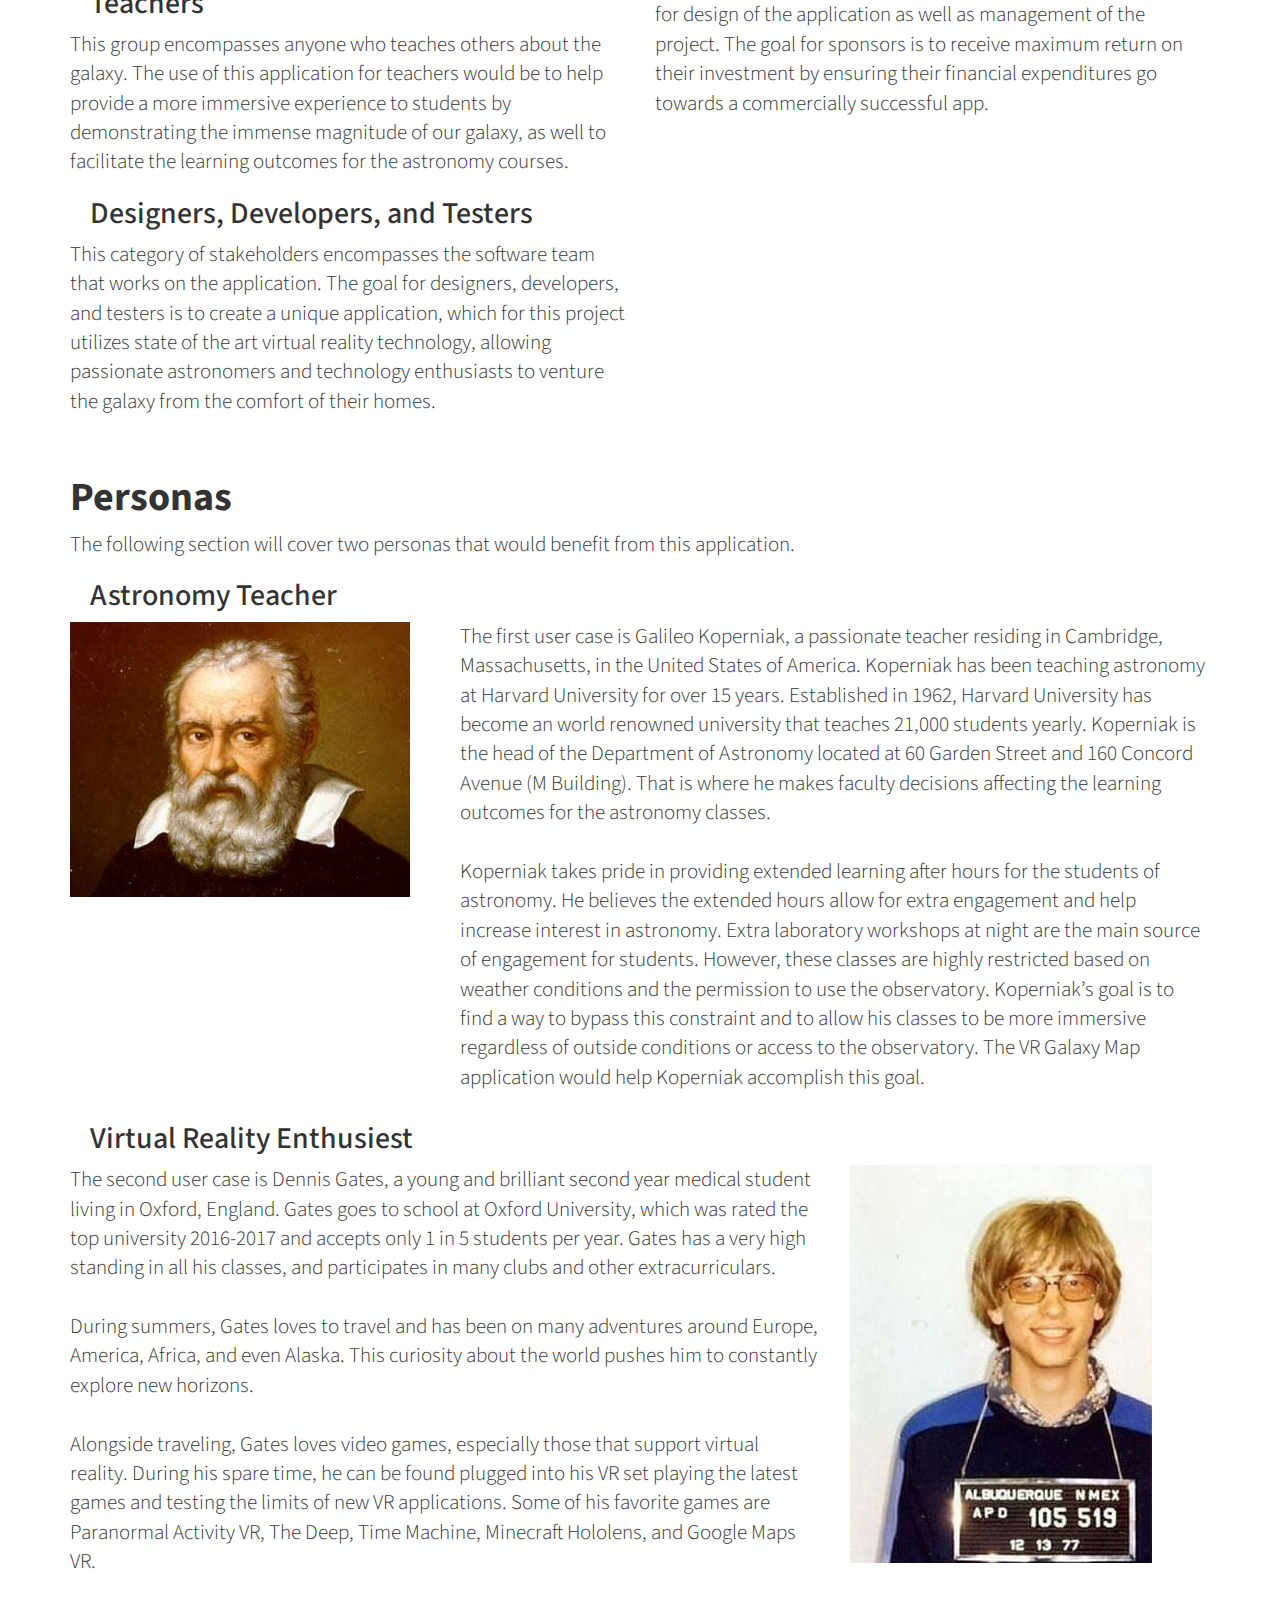
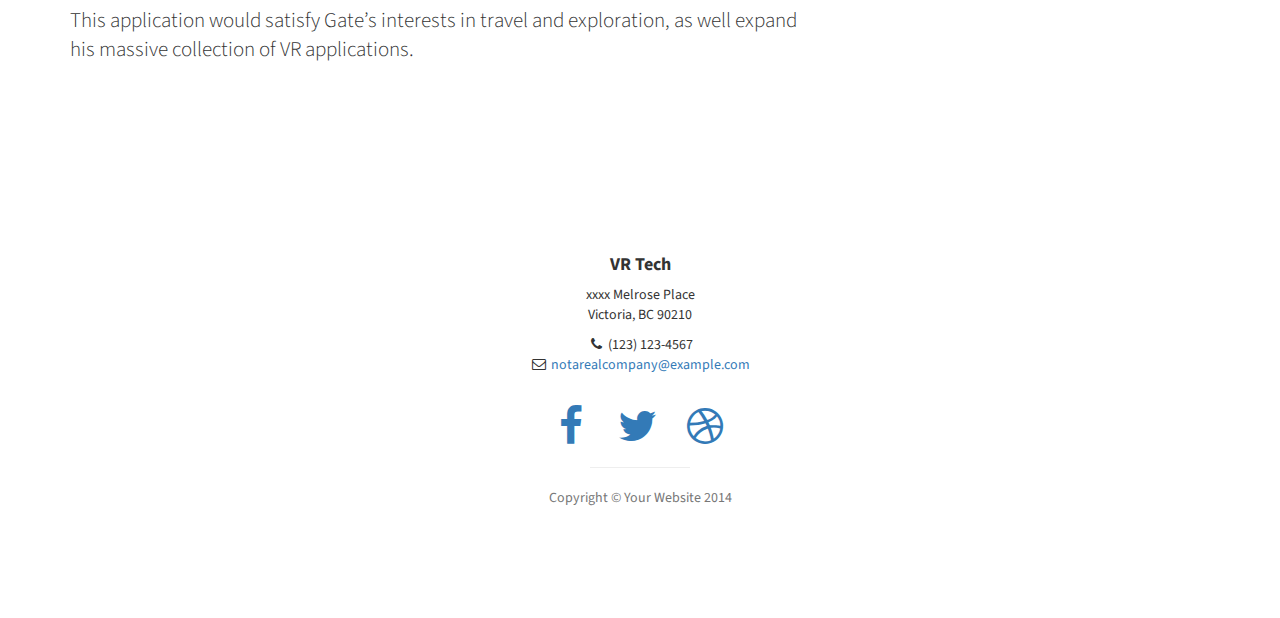
<file: stakeholders.html>
<!DOCTYPE html>
<html lang="en">

<head>

    <meta charset="utf-8">
    <meta http-equiv="X-UA-Compatible" content="IE=edge">
    <meta name="viewport" content="width=device-width, initial-scale=1">
    <meta name="description" content="">
    <meta name="author" content="">

    <title>Seng 310 Project - Phase 1 website</title>

    <!-- Bootstrap Core CSS -->
    <link href="css/bootstrap.min.css" rel="stylesheet">

    <!-- Custom CSS -->
    <link href="css/stylish-portfolio.css" rel="stylesheet">

    <!-- Custom Fonts -->
    <link href="font-awesome/css/font-awesome.min.css" rel="stylesheet" type="text/css">
    <link href="https://fonts.googleapis.com/css?family=Source+Sans+Pro:300,400,700,300italic,400italic,700italic" rel="stylesheet" type="text/css">

    <!-- HTML5 Shim and Respond.js IE8 support of HTML5 elements and media queries -->
    <!-- WARNING: Respond.js doesn't work if you view the page via file:// -->
    <!--[if lt IE 9]>
        <script src="https://oss.maxcdn.com/libs/html5shiv/3.7.0/html5shiv.js"></script>
        <script src="https://oss.maxcdn.com/libs/respond.js/1.4.2/respond.min.js"></script>
    <![endif]-->

</head>

<body>

  <!-- Navigation -->
  <a id="menu-toggle" href="#" class="btn btn-dark btn-lg toggle"><i class="fa fa-bars"></i></a>
  <nav id="sidebar-wrapper">
      <ul class="sidebar-nav">
          <a id="menu-close" href="#" class="btn btn-light btn-lg pull-right toggle"><i class="fa fa-times"></i></a>
          <li class="sidebar-brand">
              <a href="index.html" onclick=$("#menu-close").click();>Home</a>
          </li>
          <li>
              <a href="mandate.html" onclick=$("#menu-close").click();>Mandate</a>
          </li>
          <li>
              <a href="stakeholders.html" onclick=$("#menu-close").click();>Stakeholders</a>
          </li>
          <li>
              <a href="functional-requirements.html" onclick=$("#menu-close").click();>Functional Requirements</a>
          </li>
          <li>
              <a href="non-functional-requirements.html" onclick=$("#menu-close").click();>Non-functional Requirements</a>
          </li>
          <li>
              <a href="scenarios.html" onclick=$("#menu-close").click();>Scenarios</a>
          </li>
          <li>
              <a href="task-analysis.html" onclick=$("#menu-close").click();>Hierarchical Task Analysis</a>
          </li>
          <li>
              <a href="contributions.html" onclick=$("#menu-close").click();>contributions</a>
          </li>
      </ul>
  </nav>

    <!-- Header -->
    <header id="top" class="header-project">
        <div class="text-vertical-center">
            <h1>Virtual Reality Galaxy Map</h1>
            <h3>A new way to explore</h3>
            <br>

        </div>
    </header>

    <!-- About -->
    <section id="about" class="about">
        <div class="container">
            <div class="row">
                <div class="col-lg-12 text-center lead">

                     <h1>The Stakeholders</h1>

                     <div class="lead-body">
                        <p>There are diverse groups of stakeholders who could have vested
                          interests in Virtual Reality Galaxy Map application.
                          Those include:
                        </p>
                        <div class="row">
                          <div class="col-lg-6">
                            <ul>
                              <li>Consumers</li>
                              <li>Astronomers </li>
                              <li>Virtual reality enthusiasts</li>
                              <li>Teachers</li>
                              <li>Designers and developers</li>
                            </ul>
                          </div>
                          <div class="col-lg-6">
                            <ul>
                              <li>Testers</li>
                              <li>Software Engineers</li>
                              <li>Client</li>
                              <li>Marketers</li>
                              <li>Sponsors</li>
                            </ul>
                          </div>
                        </div>
                        <br />
                        <h2>Key Stakeholders</h2>
                        <p>
                          The following sections cover the key stakeholder groups that would benefit
                          from this application.
                        </p>

                        <div class="row">
                          <div class="col-lg-6">
                            <h3>Consumers</h3>
                            <p>
                              Consumers category includes the general public.
                              These people have a limited knowledge of astronomy and virtual reality. This application
                              would increase their interest in those by allowing for seamless traversal of the galaxy.
                            </p>

                            <h3>Astronomers</h3>
                            <p>
                              Astronomers category includes both professionals as well as enthusiasts
                              that have extensive knowledge of astronomy and the galaxy. The application
                              would allow these individuals to see the galaxy from unprecedented perspective
                              as they freely navigate and observe their favorite stars.
                            </p>

                            <h3>Virtual Reality Enthusiasts</h3>
                            <p>
                              Individuals who own a virtual reality set and know everything about the
                              set fall under this category. This application would satisfy their goal
                              of experiencing new and unique VR applications.
                            </p>

                            <h3>Teachers</h3>
                            <p>
                              This group encompasses anyone who teaches others about the galaxy. The use
                              of this application for teachers would be to help provide a more immersive
                              experience to students by demonstrating the immense magnitude of our galaxy,
                              as well to facilitate the learning outcomes for the astronomy courses.
                            </p>

                            <h3>Designers, Developers, and Testers</h3>
                            <p>
                              This category of stakeholders encompasses the software team that works on
                              the application. The goal for designers, developers, and testers is to
                              create a unique application, which for this project utilizes state of
                              the art virtual reality technology, allowing passionate astronomers and
                              technology enthusiasts to venture the galaxy from the comfort of their
                              homes.
                            </p>
                          </div>

                          <div class="col-lg-6">
                            <h3>Software Engineers</h3>
                            <p>
                              Software engineers includes individuals who determine the feasibility
                              of a software application and solve/document the problems. The goal for
                              software engineers is to determine the best way to satisfy the
                              requirements listed in section 3 below.
                            </p>

                            <h3>Client</h3>
                            <p>
                              The client is the organization that this project is designed for.
                              The goal for the client organization is to create a high quality and user
                              friendly application that would expand their user base.
                            </p>

                            <h3>Marketers</h3>
                            <p>
                              The marketing team for the client organization is responsible for
                              creating interest and promoting demand for a visually stimulating
                              application catering to the interests of diverse types of users.
                            </p>

                            <h3>Sponsors</h3>
                            <p>
                              Sponsors are outside organizations that provide financial backing for
                              design of the application as well as management of the project.
                              The goal for sponsors is to receive maximum return on their investment
                              by ensuring their financial expenditures go towards a commercially
                              successful app.
                            </p>
                          </div>
                        </div>

                        <br />
                        <h2>Personas</h2>
                        <p>
                          The following section will cover two personas that would benefit from this application.
                        </p>
                        <h3>Astronomy Teacher</h3>
                        <div class="row">
                          <div class="col-md-4">
                            <img src="img/persona1.jpg" alt="Galileo Koperniak" class="img-responsive" height="100px" />
                          </div>
                          <div class="col-md-8">
                            <p>
                              The first user case is Galileo Koperniak, a passionate teacher residing in
                              Cambridge, Massachusetts, in the United States of America. Koperniak has
                              been teaching astronomy at Harvard University for over 15 years.
                              Established in 1962, Harvard University has become an world renowned
                              university that teaches 21,000 students yearly. Koperniak is the head of
                              the Department of Astronomy located at 60 Garden Street and 160 Concord
                              Avenue (M Building). That is where he makes faculty decisions affecting the
                              learning outcomes for the astronomy classes.
                              <br />
                              <br />
                              Koperniak takes pride in providing extended
                              learning after hours for the students of astronomy. He believes the
                              extended hours allow for extra engagement and help increase interest in
                              astronomy. Extra laboratory workshops at night are the main source of
                              engagement for students. However, these classes are highly restricted
                              based on weather conditions and the permission to use the observatory.
                              Koperniak’s goal is to find a way to bypass this constraint and to allow
                              his classes to be more immersive regardless of outside conditions or access
                              to the observatory. The VR Galaxy Map application would help Koperniak
                              accomplish this goal.
                            </p>
                          </div>
                          <br />
                        </div>

                        <div class="lead-body">
                          <h3>Virtual Reality Enthusiest</h3>
                        <div class="row">
                          <div class="col-md-8">
                            <p>
                              The second user case is Dennis Gates, a young and brilliant second
                              year medical student living in Oxford, England. Gates goes to school at
                              Oxford University, which was rated the top university 2016-2017 and accepts
                              only 1 in 5 students per year. Gates has a very high standing in all his
                              classes, and participates in many clubs and other extracurriculars.
                              <br />
                              <br />
                              During summers, Gates loves to travel and has been on
                              many adventures around Europe, America, Africa, and even Alaska. This
                              curiosity about the world pushes him to constantly explore new horizons.
                              <br />
                              <br />
                              Alongside traveling, Gates loves video games, especially those that
                              support virtual reality. During his spare time, he can be found plugged
                              into his VR set playing the latest games and testing the limits of new VR
                              applications. Some of his favorite games are Paranormal Activity VR, The
                              Deep, Time Machine, Minecraft Hololens, and Google Maps VR.
                              <br />
                              <br />
                              This application would satisfy Gate’s interests in travel and
                              exploration, as well expand his massive collection of VR
                              applications.
                            </p>
                          </div>

                          <div class="col-md-4">
                            <img src="img/persona2.jpg" alt="Galileo Koperniak" class="img-responsive" height="100px" />
                          </div>
                        </div>
                     </div>
                   </div>
            </div>
            <!-- /.row -->
        </div>
        <!-- /.container -->
    </section>

    <!-- Footer -->
    <footer>
        <div class="container">
            <div class="row">
                <div class="col-lg-10 col-lg-offset-1 text-center">
                    <h4><strong>VR Tech</strong>
                    </h4>
                    <p>xxxx Melrose Place
                        <br>Victoria, BC 90210</p>
                    <ul class="list-unstyled">
                        <li><i class="fa fa-phone fa-fw"></i> (123) 123-4567</li>
                        <li><i class="fa fa-envelope-o fa-fw"></i> <a href="mailto:name@example.com">notarealcompany@example.com</a>
                        </li>
                    </ul>
                    <br>
                    <ul class="list-inline">
                        <li>
                            <a href="#"><i class="fa fa-facebook fa-fw fa-3x"></i></a>
                        </li>
                        <li>
                            <a href="#"><i class="fa fa-twitter fa-fw fa-3x"></i></a>
                        </li>
                        <li>
                            <a href="#"><i class="fa fa-dribbble fa-fw fa-3x"></i></a>
                        </li>
                    </ul>
                    <hr class="small">
                    <p class="text-muted">Copyright &copy; Your Website 2014</p>
                </div>
            </div>
        </div>
        <a id="to-top" href="#top" class="btn btn-dark btn-lg"><i class="fa fa-chevron-up fa-fw fa-1x"></i></a>
    </footer>

    <!-- jQuery -->
    <script src="js/jquery.js"></script>

    <!-- Bootstrap Core JavaScript -->
    <script src="js/bootstrap.min.js"></script>

    <!-- Custom Theme JavaScript -->
    <script>
    // Closes the sidebar menu
    $("#menu-close").click(function(e) {
        e.preventDefault();
        $("#sidebar-wrapper").toggleClass("active");
    });
    // Opens the sidebar menu
    $("#menu-toggle").click(function(e) {
        e.preventDefault();
        $("#sidebar-wrapper").toggleClass("active");
    });
    // Scrolls to the selected menu item on the page
    $(function() {
        $('a[href*=#]:not([href=#],[data-toggle],[data-target],[data-slide])').click(function() {
            if (location.pathname.replace(/^\//, '') == this.pathname.replace(/^\//, '') || location.hostname == this.hostname) {
                var target = $(this.hash);
                target = target.length ? target : $('[name=' + this.hash.slice(1) + ']');
                if (target.length) {
                    $('html,body').animate({
                        scrollTop: target.offset().top
                    }, 1000);
                    return false;
                }
            }
        });
    });
    //#to-top button appears after scrolling
    var fixed = false;
    $(document).scroll(function() {
        if ($(this).scrollTop() > 250) {
            if (!fixed) {
                fixed = true;
                // $('#to-top').css({position:'fixed', display:'block'});
                $('#to-top').show("slow", function() {
                    $('#to-top').css({
                        position: 'fixed',
                        display: 'block'
                    });
                });
            }
        } else {
            if (fixed) {
                fixed = false;
                $('#to-top').hide("slow", function() {
                    $('#to-top').css({
                        display: 'none'
                    });
                });
            }
        }
    });
    // Disable Google Maps scrolling
    // See http://stackoverflow.com/a/25904582/1607849
    // Disable scroll zooming and bind back the click event
    var onMapMouseleaveHandler = function(event) {
        var that = $(this);
        that.on('click', onMapClickHandler);
        that.off('mouseleave', onMapMouseleaveHandler);
        that.find('iframe').css("pointer-events", "none");
    }
    var onMapClickHandler = function(event) {
            var that = $(this);
            // Disable the click handler until the user leaves the map area
            that.off('click', onMapClickHandler);
            // Enable scrolling zoom
            that.find('iframe').css("pointer-events", "auto");
            // Handle the mouse leave event
            that.on('mouseleave', onMapMouseleaveHandler);
        }
        // Enable map zooming with mouse scroll when the user clicks the map
    $('.map').on('click', onMapClickHandler);
    </script>

</body>

</html>
</file>
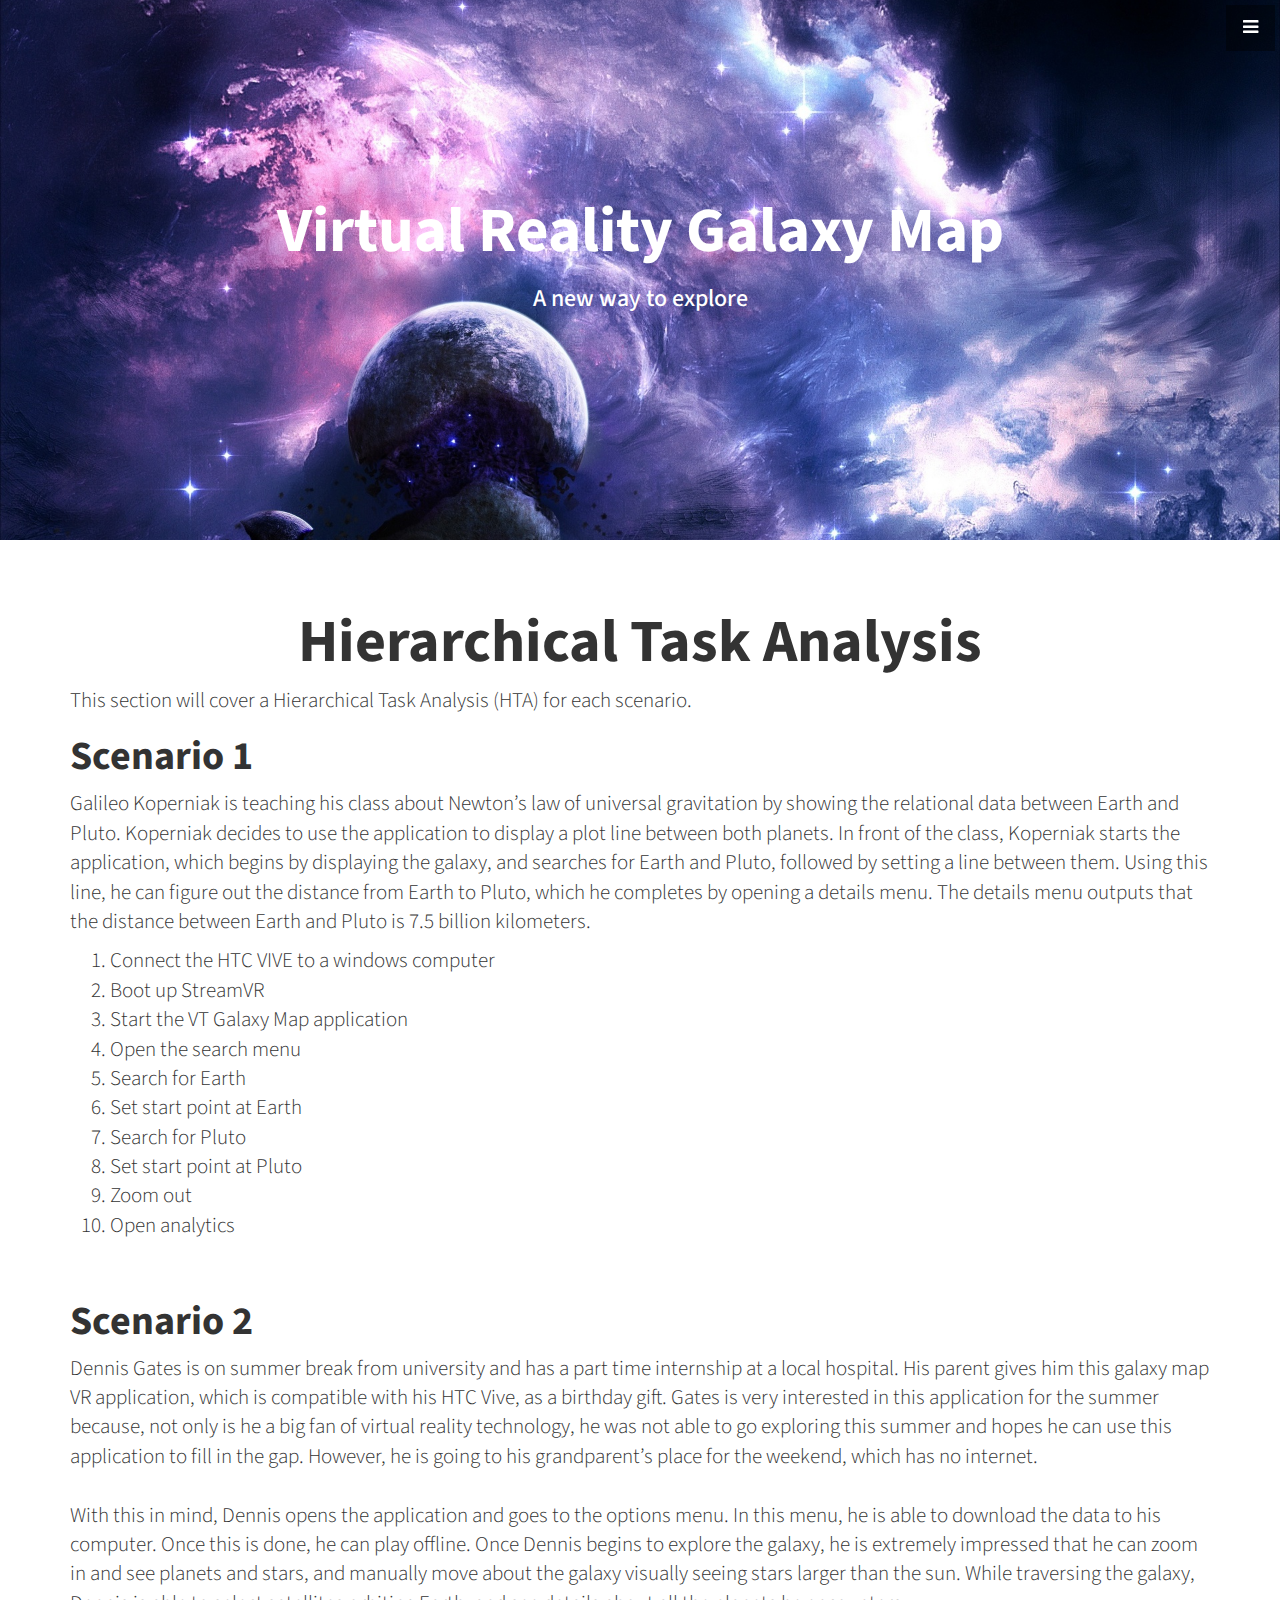
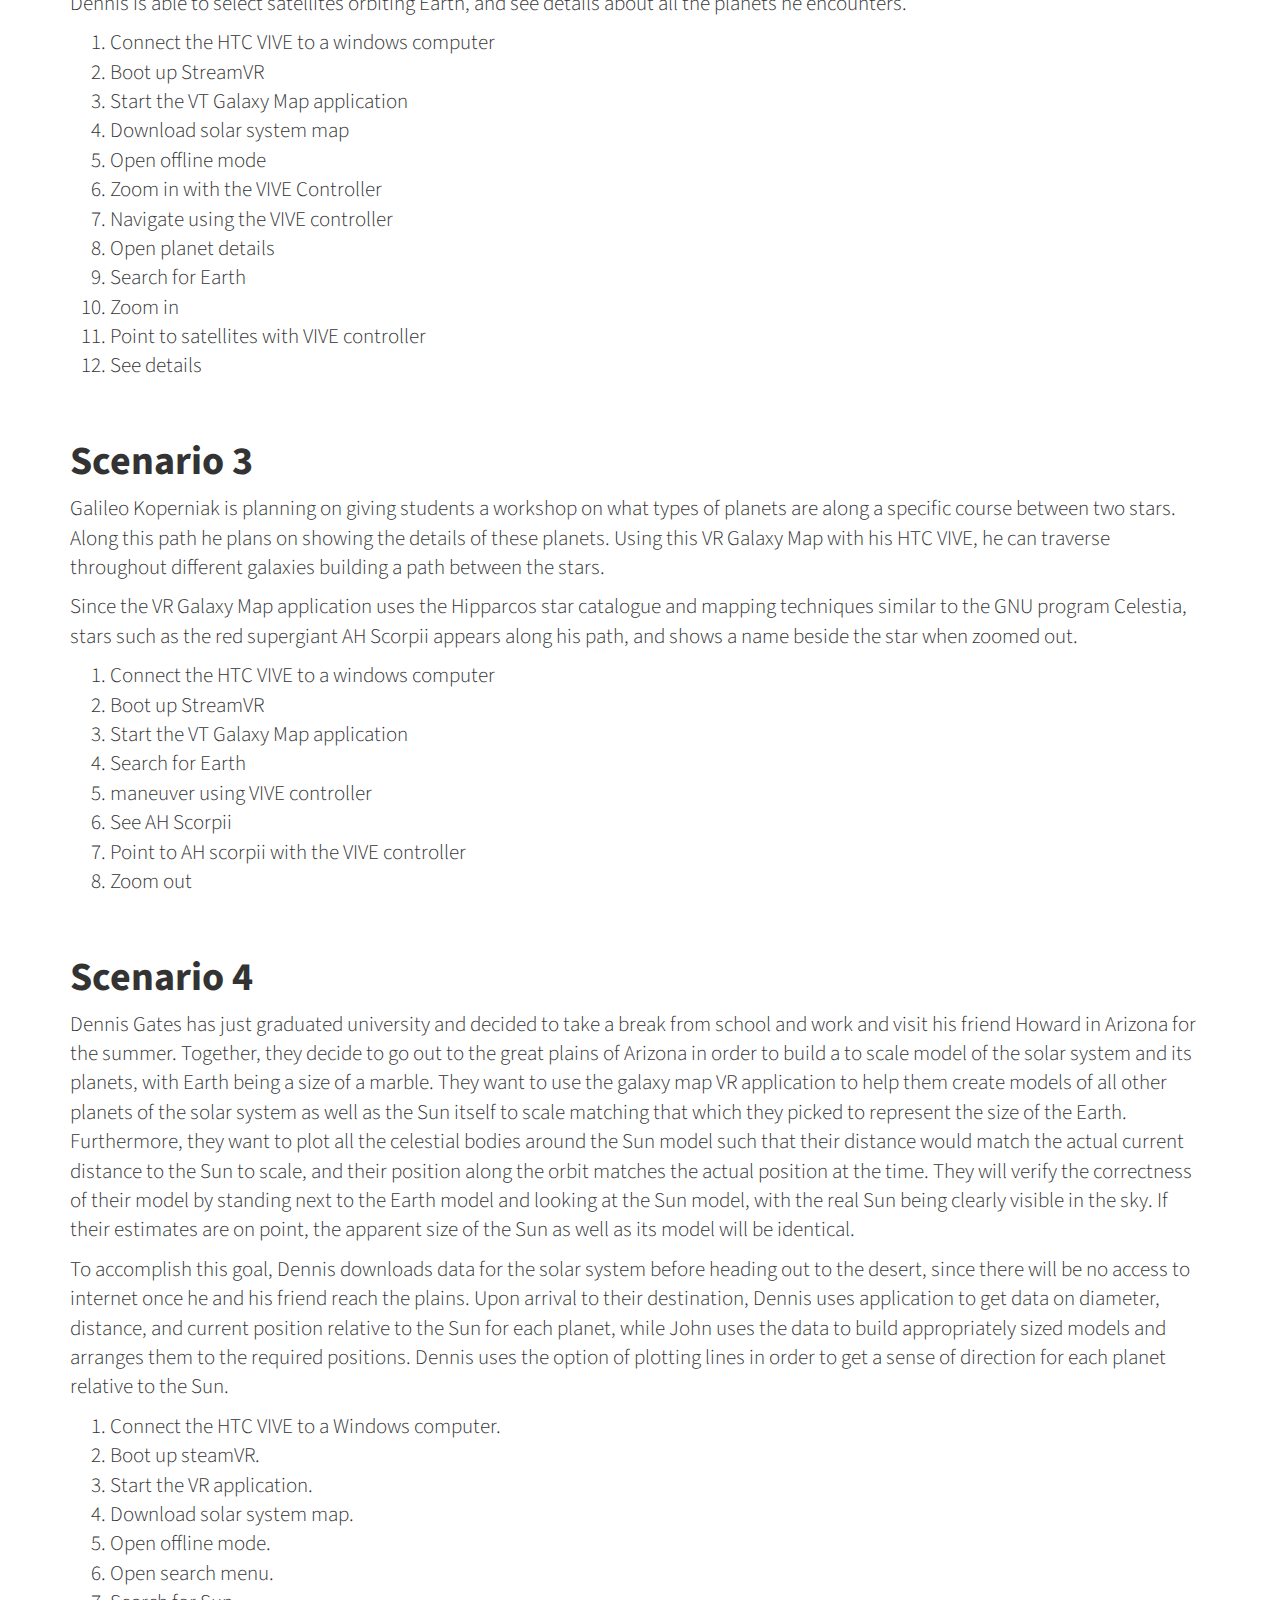
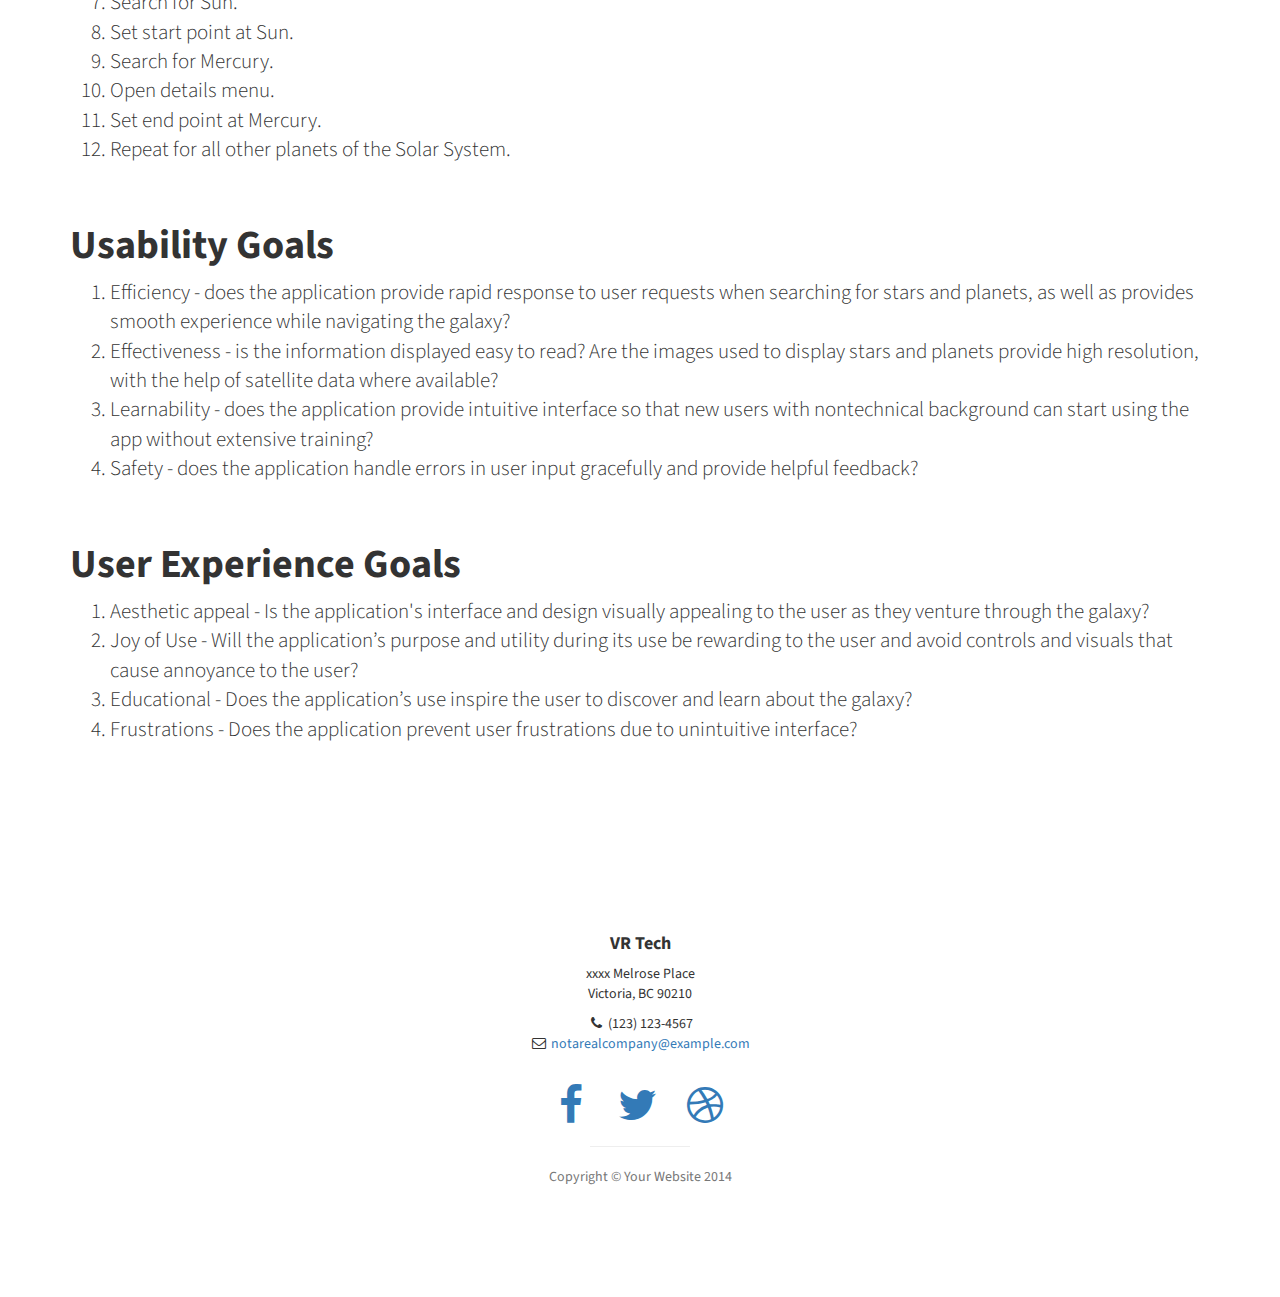
<file: task-analysis.html>
<!DOCTYPE html>
<html lang="en">

<head>

    <meta charset="utf-8">
    <meta http-equiv="X-UA-Compatible" content="IE=edge">
    <meta name="viewport" content="width=device-width, initial-scale=1">
    <meta name="description" content="">
    <meta name="author" content="">

    <title>Seng 310 Project - Phase 1 website</title>

    <!-- Bootstrap Core CSS -->
    <link href="css/bootstrap.min.css" rel="stylesheet">

    <!-- Custom CSS -->
    <link href="css/stylish-portfolio.css" rel="stylesheet">

    <!-- Custom Fonts -->
    <link href="font-awesome/css/font-awesome.min.css" rel="stylesheet" type="text/css">
    <link href="https://fonts.googleapis.com/css?family=Source+Sans+Pro:300,400,700,300italic,400italic,700italic" rel="stylesheet" type="text/css">

    <!-- HTML5 Shim and Respond.js IE8 support of HTML5 elements and media queries -->
    <!-- WARNING: Respond.js doesn't work if you view the page via file:// -->
    <!--[if lt IE 9]>
        <script src="https://oss.maxcdn.com/libs/html5shiv/3.7.0/html5shiv.js"></script>
        <script src="https://oss.maxcdn.com/libs/respond.js/1.4.2/respond.min.js"></script>
    <![endif]-->

</head>

<body>

  <!-- Navigation -->
  <a id="menu-toggle" href="#" class="btn btn-dark btn-lg toggle"><i class="fa fa-bars"></i></a>
  <nav id="sidebar-wrapper">
      <ul class="sidebar-nav">
          <a id="menu-close" href="#" class="btn btn-light btn-lg pull-right toggle"><i class="fa fa-times"></i></a>
          <li class="sidebar-brand">
              <a href="index.html" onclick=$("#menu-close").click();>Home</a>
          </li>
          <li>
              <a href="mandate.html" onclick=$("#menu-close").click();>Mandate</a>
          </li>
          <li>
              <a href="stakeholders.html" onclick=$("#menu-close").click();>Stakeholders</a>
          </li>
          <li>
              <a href="functional-requirements.html" onclick=$("#menu-close").click();>Functional Requirements</a>
          </li>
          <li>
              <a href="non-functional-requirements.html" onclick=$("#menu-close").click();>Non-functional Requirements</a>
          </li>
          <li>
              <a href="scenarios.html" onclick=$("#menu-close").click();>Scenarios</a>
          </li>
          <li>
              <a href="task-analysis.html" onclick=$("#menu-close").click();>Hierarchical Task Analysis</a>
          </li>
          <li>
              <a href="contributions.html" onclick=$("#menu-close").click();>contributions</a>
          </li>
      </ul>
  </nav>

    <!-- Header -->
    <header id="top" class="header-project">
        <div class="text-vertical-center">
            <h1>Virtual Reality Galaxy Map</h1>
            <h3>A new way to explore</h3>
            <br>

        </div>
    </header>

    <!-- About -->
    <section id="about" class="about">
        <div class="container">
            <div class="row">
                <div class="col-lg-12 text-center lead">
                    <h1>Hierarchical Task Analysis</h1>
                    <div class="lead-body">
                      <p>
                        This section will cover a Hierarchical Task Analysis (HTA) for each scenario.
                      </p>
                      <h2>Scenario 1</h2>
                      <p>
                        Galileo Koperniak is teaching his class about Newton’s law of universal
                        gravitation by showing the relational data between Earth and Pluto. Koperniak
                        decides to use the application to display a plot line between both planets.
                        In front of the class, Koperniak starts the application, which begins by
                        displaying the galaxy, and searches for Earth and Pluto, followed by setting
                        a line between them. Using this line, he can figure out the distance from
                        Earth to Pluto, which he completes by opening a details menu. The details
                        menu outputs that the distance between Earth and Pluto is 7.5 billion
                        kilometers.
                      </p>
                      <ol>
                        <li>Connect the HTC VIVE to a windows computer</li>
                        <li>Boot up StreamVR</li>
                        <li>Start the VT Galaxy Map application</li>
                        <li>Open the search menu</li>
                        <li>Search for Earth</li>
                        <li>Set start point at Earth</li>
                        <li>Search for Pluto</li>
                        <li>Set start point at Pluto</li>
                        <li>Zoom out</li>
                        <li>Open analytics</li>
                      </ol>

                      <br />

                      <h2>Scenario 2</h2>
                      <p>
                        Dennis Gates is on summer break from university and has a part time
                        internship at a local hospital. His parent gives him this galaxy map VR
                        application, which is compatible with his HTC Vive, as a birthday gift.
                        Gates is very interested in this application for the summer because, not
                        only is he a big fan of virtual reality technology, he was not able to go
                        exploring this summer and hopes he can use this application to fill in the
                        gap. However, he is going to his grandparent’s place for the weekend, which
                        has no internet.
                        <br />
                        <br />
                        With this in mind, Dennis opens the application and goes to the options
                        menu. In this menu, he is able to download the data to his computer. Once
                        this is done, he can play offline. Once Dennis begins to explore the galaxy,
                        he is extremely impressed that he can zoom in and see planets and stars, and
                        manually move about the galaxy visually seeing stars larger than the sun.
                        While traversing the galaxy, Dennis is able to select satellites orbiting
                        Earth, and see details about all the planets he encounters.
                      </p>
                      <ol>
                        <li>Connect the HTC VIVE to a windows computer</li>
                        <li>Boot up StreamVR</li>
                        <li>Start the VT Galaxy Map application</li>
                        <li>Download solar system map</li>
                        <li>Open offline mode</li>
                        <li>Zoom in with the VIVE Controller</li>
                        <li>Navigate using the VIVE controller</li>
                        <li>Open planet details</li>
                        <li>Search for Earth</li>
                        <li>Zoom in</li>
                        <li>Point to satellites with VIVE controller</li>
                        <li>See details</li>
                      </ol>

                      <br />

                      <h2>Scenario 3</h2>
                      <p>
                        Galileo Koperniak is planning on giving students a workshop on what types of
                        planets are along a specific course between two stars. Along this path he plans
                        on showing the details of these planets. Using this VR Galaxy Map with his HTC
                        VIVE, he can traverse throughout different galaxies building a path between the
                        stars.
                      </p>

                      <p>
                        Since the VR Galaxy Map application uses the Hipparcos star catalogue and
                        mapping techniques similar to the GNU program Celestia, stars such as the
                        red supergiant AH Scorpii appears along his path, and shows a name beside
                        the star when zoomed out.
                      </p>

                      <ol>
                        <li>Connect the HTC VIVE to a windows computer</li>
                        <li>Boot up StreamVR</li>
                        <li>Start the VT Galaxy Map application</li>
                        <li>Search for Earth</li>
                        <li>maneuver using VIVE controller</li>
                        <li>See AH Scorpii</li>
                        <li>Point to AH scorpii with the VIVE controller</li>
                        <li>Zoom out</li>
                      </ol>

                      <br />

                      <h2> Scenario 4 </h2>
                      <p> Dennis Gates has just graduated university and decided to take a break from school
                        and work and visit his friend Howard in Arizona for the summer. Together, they decide to
                        go out to the great plains of Arizona in order to build a to scale model of the solar
                        system and its planets, with Earth being a size of a marble. They want to use the galaxy
                        map VR application to help them create models of all other planets of the solar system
                        as well as the Sun itself to scale matching that which they picked to represent the size
                        of the Earth. Furthermore, they want to plot all the celestial bodies around the Sun model
                        such that their distance would match the actual current distance to the Sun to scale, and
                        their position along the orbit matches the actual position at the time. They will verify
                        the correctness of their model by standing next to the Earth model and looking at the
                        Sun model, with the real Sun being clearly visible in the sky. If their estimates are
                        on point, the apparent size of the Sun as well as its model will be identical.
                      </p>

                      <p>
                        To accomplish this goal, Dennis downloads data for the solar system before heading
                        out to the desert, since there will be no access to internet once he and his friend
                        reach the plains. Upon arrival to their destination, Dennis uses application to get
                        data on diameter, distance, and current position relative to the Sun for each planet,
                        while John uses the data to build appropriately sized models and arranges them to the
                        required positions. Dennis uses the option of plotting lines in order to get a sense
                        of direction for each planet relative to the Sun.
                      </p>

                      <ol>
                        <li>Connect the HTC VIVE to a Windows computer.</li>
                        <li>Boot up steamVR.</li>
                        <li>Start the VR application.</li>
                        <li>Download solar system map.</li>
                        <li>Open offline mode.</li>
                        <li>Open search menu.</li>
                        <li>Search for Sun.</li>
                        <li>Set start point at Sun.</li>
                        <li>Search for Mercury.</li>
                        <li>Open details menu.</li>
                        <li>Set end point at Mercury.</li>
                        <li>Repeat for all other planets of the Solar System.</li>
                      </ol>

                      <br />

                      <h2> Usability Goals </h2>
                      <ol>
                        <li>
                          Efficiency - does the application provide rapid response
                          to user requests when searching for stars and planets, as well as provides smooth
                          experience while navigating the galaxy?
                        </li>
                        <li>
                          Effectiveness - is the information displayed easy to read? Are the images used to
                          display stars and planets provide high resolution, with the help of satellite data where
                          available?
                        </li>
                        <li>
                          Learnability - does the application provide intuitive interface so that new users
                          with nontechnical background can start using the app without extensive training?
                        </li>
                        <li>
                          Safety - does the application handle errors in user input gracefully and provide
                          helpful feedback?
                        </li>
                      </ol>

                      <br />

                      <h2> User Experience Goals </h2>
                      <ol>
                        <li>
                          Aesthetic appeal - Is the application's interface and design visually appealing to the user as
                          they venture through the galaxy?
                        </li>
                        <li>
                          Joy of Use - Will the application’s purpose and utility during its use be rewarding to the user
                          and avoid controls and visuals that cause annoyance to the user?
                        </li>
                        <li>
                          Educational - Does the application’s use inspire the user to discover and learn about the galaxy?
                        </li>
                        <li>
                          Frustrations - Does the application prevent user frustrations due to unintuitive interface?
                        </li>
                      </ol>

                    </div>
                </div>
            </div>
            <!-- /.row -->
        </div>
        <!-- /.container -->
    </section>

    <!-- Footer -->
    <footer>
        <div class="container">
            <div class="row">
                <div class="col-lg-10 col-lg-offset-1 text-center">
                    <h4><strong>VR Tech</strong>
                    </h4>
                    <p>xxxx Melrose Place
                        <br>Victoria, BC 90210</p>
                    <ul class="list-unstyled">
                        <li><i class="fa fa-phone fa-fw"></i> (123) 123-4567</li>
                        <li><i class="fa fa-envelope-o fa-fw"></i> <a href="mailto:name@example.com">notarealcompany@example.com</a>
                        </li>
                    </ul>
                    <br>
                    <ul class="list-inline">
                        <li>
                            <a href="#"><i class="fa fa-facebook fa-fw fa-3x"></i></a>
                        </li>
                        <li>
                            <a href="#"><i class="fa fa-twitter fa-fw fa-3x"></i></a>
                        </li>
                        <li>
                            <a href="#"><i class="fa fa-dribbble fa-fw fa-3x"></i></a>
                        </li>
                    </ul>
                    <hr class="small">
                    <p class="text-muted">Copyright &copy; Your Website 2014</p>
                </div>
            </div>
        </div>
        <a id="to-top" href="#top" class="btn btn-dark btn-lg"><i class="fa fa-chevron-up fa-fw fa-1x"></i></a>
    </footer>

    <!-- jQuery -->
    <script src="js/jquery.js"></script>

    <!-- Bootstrap Core JavaScript -->
    <script src="js/bootstrap.min.js"></script>

    <!-- Custom Theme JavaScript -->
    <script>
    // Closes the sidebar menu
    $("#menu-close").click(function(e) {
        e.preventDefault();
        $("#sidebar-wrapper").toggleClass("active");
    });
    // Opens the sidebar menu
    $("#menu-toggle").click(function(e) {
        e.preventDefault();
        $("#sidebar-wrapper").toggleClass("active");
    });
    // Scrolls to the selected menu item on the page
    $(function() {
        $('a[href*=#]:not([href=#],[data-toggle],[data-target],[data-slide])').click(function() {
            if (location.pathname.replace(/^\//, '') == this.pathname.replace(/^\//, '') || location.hostname == this.hostname) {
                var target = $(this.hash);
                target = target.length ? target : $('[name=' + this.hash.slice(1) + ']');
                if (target.length) {
                    $('html,body').animate({
                        scrollTop: target.offset().top
                    }, 1000);
                    return false;
                }
            }
        });
    });
    //#to-top button appears after scrolling
    var fixed = false;
    $(document).scroll(function() {
        if ($(this).scrollTop() > 250) {
            if (!fixed) {
                fixed = true;
                // $('#to-top').css({position:'fixed', display:'block'});
                $('#to-top').show("slow", function() {
                    $('#to-top').css({
                        position: 'fixed',
                        display: 'block'
                    });
                });
            }
        } else {
            if (fixed) {
                fixed = false;
                $('#to-top').hide("slow", function() {
                    $('#to-top').css({
                        display: 'none'
                    });
                });
            }
        }
    });
    // Disable Google Maps scrolling
    // See http://stackoverflow.com/a/25904582/1607849
    // Disable scroll zooming and bind back the click event
    var onMapMouseleaveHandler = function(event) {
        var that = $(this);
        that.on('click', onMapClickHandler);
        that.off('mouseleave', onMapMouseleaveHandler);
        that.find('iframe').css("pointer-events", "none");
    }
    var onMapClickHandler = function(event) {
            var that = $(this);
            // Disable the click handler until the user leaves the map area
            that.off('click', onMapClickHandler);
            // Enable scrolling zoom
            that.find('iframe').css("pointer-events", "auto");
            // Handle the mouse leave event
            that.on('mouseleave', onMapMouseleaveHandler);
        }
        // Enable map zooming with mouse scroll when the user clicks the map
    $('.map').on('click', onMapClickHandler);
    </script>

</body>

</html>
</file>
<file: css/stylish-portfolio.css>
/*!
 * Start Bootstrap - Stylish Portfolio (http://startbootstrap.com/)
 * Copyright 2013-2016 Start Bootstrap
 * Licensed under MIT (https://github.com/BlackrockDigital/startbootstrap/blob/gh-pages/LICENSE)
 */

/* Global Styles */

html,
body {
	width: 100%;
	height: 100%;
}

body {
	font-family: "Source Sans Pro","Helvetica Neue",Helvetica,Arial,sans-serif;
}

.text-vertical-center {
	display: table-cell;
	text-align: center;
	vertical-align: middle;
}

.text-vertical-center h1 {
	margin: 0;
	padding: 0;
	font-size: 4.5em;
	font-weight: 700;
}

/* Custom Button Styles */

.btn-dark {
	border-radius: 0;
	color: #fff;
	background-color: rgba(0,0,0,0.4);
}

.btn-dark:hover,
.btn-dark:focus,
.btn-dark:active {
	color: #fff;
	background-color: rgba(0,0,0,0.7);
}

.btn-light {
	border-radius: 0;
	color: #333;
	background-color: rgb(255,255,255);
}

.btn-light:hover,
.btn-light:focus,
.btn-light:active {
	color: #333;
	background-color: rgba(255,255,255,0.8);
}
.lead h1{
  font-size: 60px;
  font-weight: bold;
}

.lead-body {
  text-align: left;
}

.lead-body h2 {
  font-size: 40px;
  font-weight: bold;
}

.lead-body h3 {
  font-size: 30px;
	text-indent: 20px;

}

/* Custom Horizontal Rule */

hr.small {
	max-width: 100px;
}

/* Side Menu */

#sidebar-wrapper {
	z-index: 1000;
	position: fixed;
	right: 0;
	width: 250px;
	height: 100%;
	transform: translateX(250px);
	overflow-y: auto;
	background: #222;
	-webkit-transition: all 0.4s ease 0s;
	-moz-transition: all 0.4s ease 0s;
	-ms-transition: all 0.4s ease 0s;
	-o-transition: all 0.4s ease 0s;
	transition: all 0.4s ease 0s;
}

.sidebar-nav {
	position: absolute;
	top: 0;
	width: 250px;
	margin: 0;
	padding: 0;
	list-style: none;
}

.sidebar-nav li {
	text-indent: 20px;
	line-height: 40px;
}

.sidebar-nav li a {
	display: block;
	text-decoration: none;
	color: #999;
}

.sidebar-nav li a:hover {
	text-decoration: none;
	color: #fff;
	background: rgba(255,255,255,0.2);
}

.sidebar-nav li a:active,
.sidebar-nav li a:focus {
	text-decoration: none;
}

.sidebar-nav > .sidebar-brand {
	height: 55px;
	font-size: 18px;
	line-height: 55px;
}

.sidebar-nav > .sidebar-brand a {
	color: #999;
}

.sidebar-nav > .sidebar-brand a:hover {
	color: #fff;
	background: none;
}

#menu-toggle {
	z-index: 1;
	position: fixed;
	top: 0;
	right: 0;
}

#sidebar-wrapper.active {
	right: 250px;
	width: 250px;
	-webkit-transition: all 0.4s ease 0s;
	-moz-transition: all 0.4s ease 0s;
	-ms-transition: all 0.4s ease 0s;
	-o-transition: all 0.4s ease 0s;
	transition: all 0.4s ease 0s;
}

.toggle {
	margin: 5px 5px 0 0;
}

/* Header */

.header-index {
	display: table;
	position: relative;
	width: 100%;
	height: 100%;
	background: url(../img/bg.jpg) no-repeat center center scroll;
	-webkit-background-size: cover;
	-moz-background-size: cover;
	background-size: cover;
	-o-background-size: cover;
}

.header-project {
  color: white;
	display: table;
	position: relative;
	width: 100%;
	height: 60%;
	background: url(../img/bg2.jpg) no-repeat center center scroll;
	-webkit-background-size: cover;
	-moz-background-size: cover;
	background-size: cover;
	-o-background-size: cover;
}

/* About */

.about {
	padding: 50px 0;
}

/* Services */

.services {
	padding: 50px 0;
}

.service-item {
	margin-bottom: 30px;
}

/* Callout */

.callout {
	display: table;
	width: 100%;
	height: 400px;
	color: #fff;
	background: url(../img/callout.jpg) no-repeat center center scroll;
	-webkit-background-size: cover;
	-moz-background-size: cover;
	background-size: cover;
	-o-background-size: cover;
}

/* Portfolio */

.portfolio {
	padding: 50px 0;
}

.portfolio-item {
	margin-bottom: 30px;
}

.img-portfolio {
	margin: 0 auto;
}

.img-portfolio:hover {
	opacity: 0.8;
}

/* Call to Action */

.call-to-action {
	padding: 50px 0;
}

.call-to-action .btn {
	margin: 10px;
}

/* Map */

.map {
	height: 500px;
}

@media(max-width:768px) {
	.map {
		height: 75%;
	}
}

.map iframe {
	pointer-events: none;
}

/* Footer */

footer {
	padding: 100px 0;
}

#to-top {
  display: none;
  position: fixed;
  bottom: 5px;
  right: 5px;
}
.requ_table{
	border-collapse: collapse;


}
.req_l_t, .req_r_t, .r_left, .r_right{
	border: 1px solid #dddddd;
  text-align: left;
  padding: 8px;

}
.req_r_t_des{
	border: 1px solid #dddddd;
  text-align: center;
  vertical-align: middle;
  padding: 8px;



}
</file>
